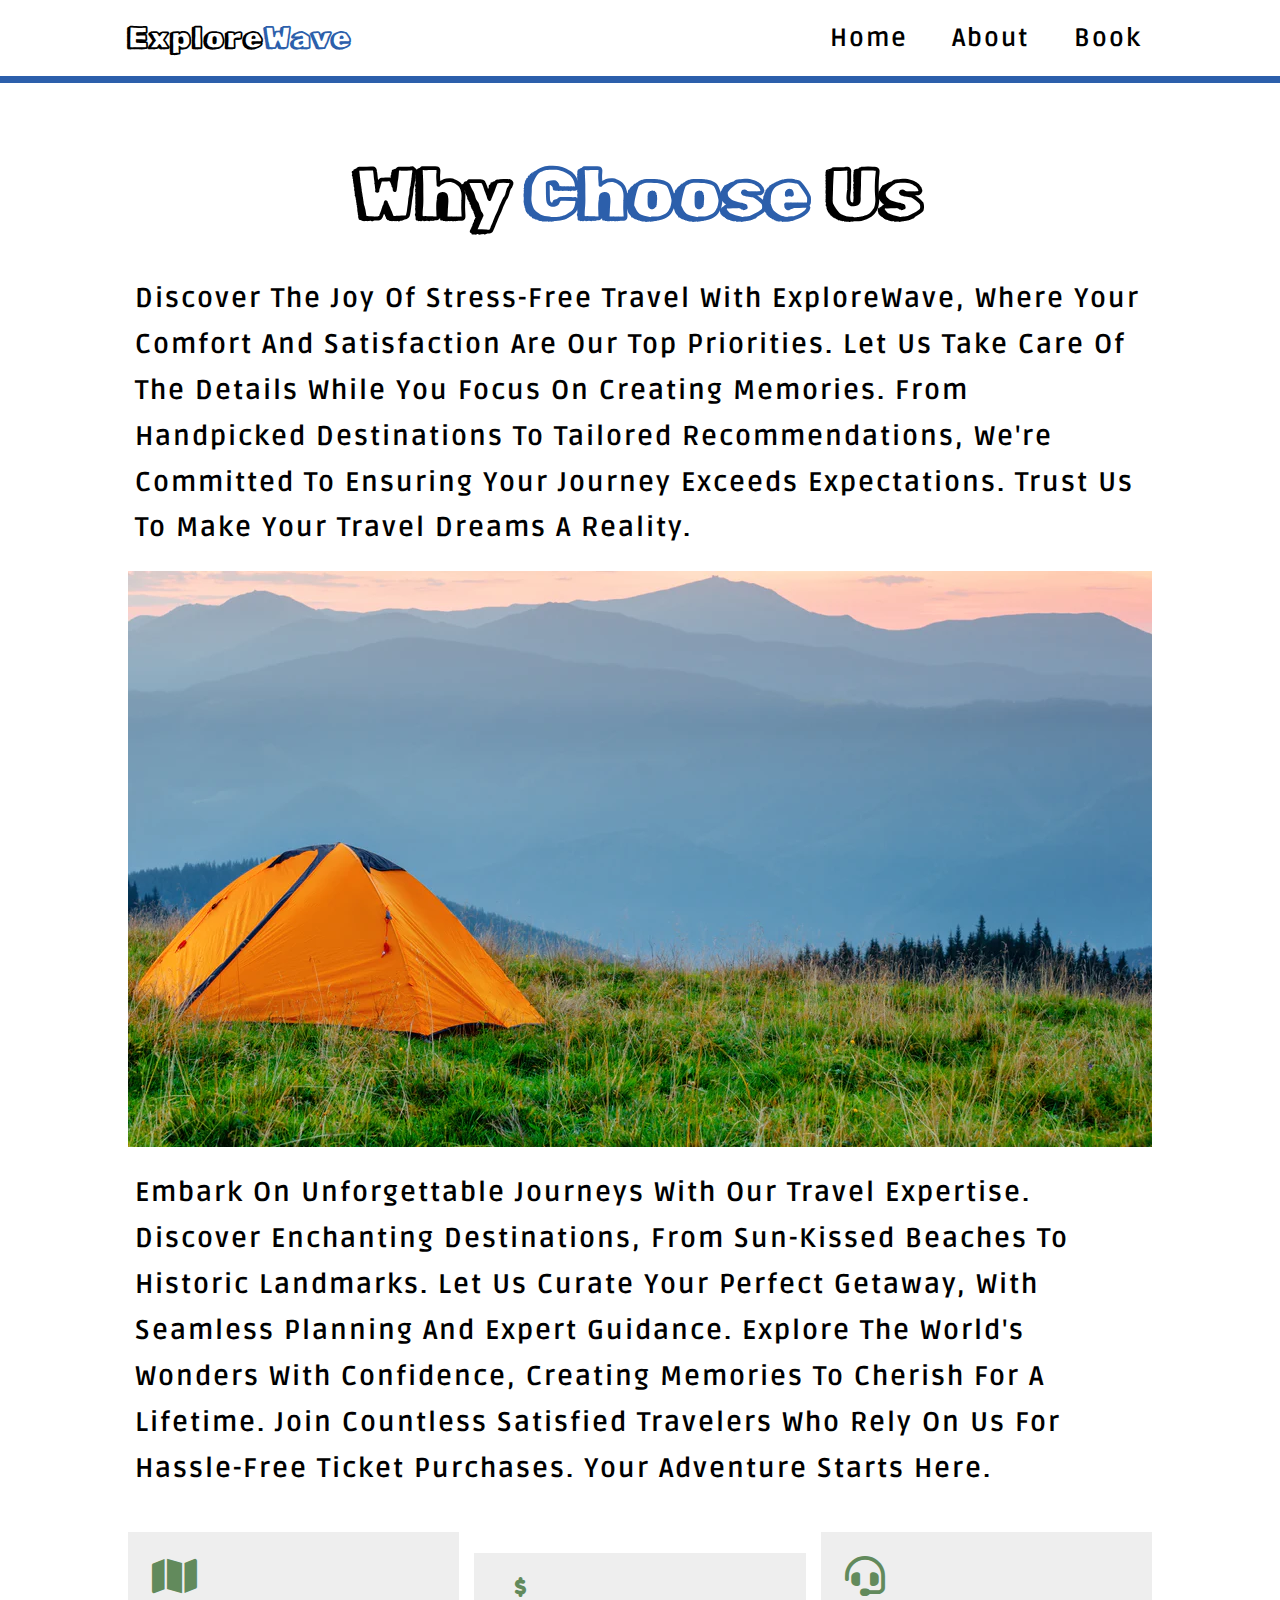
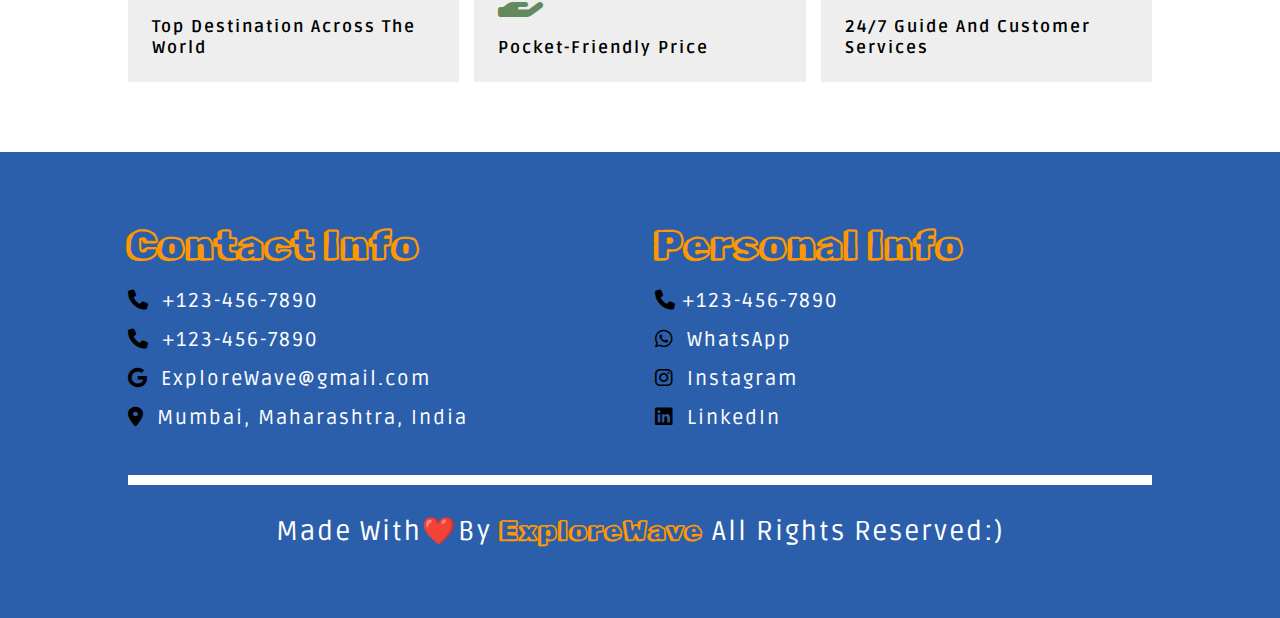
<file: about.html>
<!DOCTYPE html>
<html lang="en">

<head>

    <meta charset="UTF-8">
    <meta name="viewport" content="width=device-width, initial-scale=1.0">
    <title>ExploreWave</title>

    <!--FONT AWESOME LINK-->
    <link rel="stylesheet" href="https://cdnjs.cloudflare.com/ajax/libs/font-awesome/6.5.1/css/all.min.css">


    <!-- GOOGLE FONT LINK -->
    <link href='https://fonts.googleapis.com/css?family=Rubik Doodle Shadow' rel='stylesheet'>
    <link href='https://fonts.googleapis.com/css?family=Ruda' rel='stylesheet'>


    <!--MAIN CUSTOM CSS FILE LINK-->
    <link rel="stylesheet" href="style.css">


    <!-- FAVICON LINK -->
    <link rel="icon" href="images/Favicon.jpg">

</head>

<body>


    <!-- -------HEADER SECTION START------- -->

    <section class="header">

        <a href="index.html" class="logo">Explore<span>Wave</span></a>

        <nav class="navbar">
            <a href="index.html">Home</a>
            <a href="about.html">About</a>
            <!-- <a href="gems.html">Gems</a> -->
            <a href="book.html">Book</a>
        </nav>

        <div id="menu-btn" class="fas fa-bars"></div>
    </section>

    <!-- -------HEADER SECTION ENDS------- -->

<!-- <div class="heading" style="background: url(images/abouthead.png);">
    <h1>About Us</h1>
</div> -->


<!--About section start-->

<section class="about">



    <div class="content">
        <h3>Why <span>Choose</span> Us</h3>
        <p>
            Discover the joy of stress-free travel with ExploreWave, 
            where your comfort and satisfaction are our top priorities.
            Let us take care of the details while you focus on creating memories.
            From handpicked destinations to tailored recommendations,
            we're committed to ensuring your journey exceeds expectations.
            Trust us to make your travel dreams a reality.
        </p>
        <div class="image">
            <img src="images/MainAbout.webp">
        </div>
      
        <p>
            Embark on unforgettable journeys with our travel expertise. 
            Discover enchanting destinations, 
            from sun-kissed beaches to historic landmarks. 
            Let us curate your perfect getaway, 
            with seamless planning and expert guidance.
            Explore the world's wonders with confidence, 
            creating memories to cherish for a lifetime.
            Join countless satisfied travelers
            who rely on us for hassle-free ticket purchases.
            Your adventure starts here.
        </p>

        <div class="icon-container">
            <div class="icons">
                <i class="fas fa-map"></i>
                <span>Top Destination across the world</span>
            </div>

            <div class="icons">
                <i class="fas fa-hand-holding-usd"></i>
                <span> pocket-friendly price</span>
            </div>

            <div class="icons">
                <i class="fas fa-headset"></i>
                <span>24/7 Guide and Customer services</span>
            </div>
        </div>
    </div>
</section>


<!--About section ends-->



    <!-- -------FOOTER SECTION START------- -->

    <section class="footer">
        <div class="box-container">
            <div class="box">
                <h3>Contact Info</h3>
                <a href="#"><i class="fas fa-phone"></i> +123-456-7890</a>
                <a href="#"><i class="fas fa-phone"></i> +123-456-7890</a>
                <a href="#"><i class="fa-brands fa-google"></i> ExploreWave@gmail.com</a>
                <a href="#"><i class="fa-solid fa-location-dot"></i> Mumbai, Maharashtra, India</a>
            </div>

            <div class="box">
                <h3>Personal Info</h3>
                <a href="#"><i class="fas fa-phone"></i>+123-456-7890</a>
                <a href="#"><i class="fa-brands fa-whatsapp"></i> WhatsApp</a>
                <a href="#"><i class="fa-brands fa-instagram"></i> Instagram</a>
                <a href="#"><i class="fa-brands fa-linkedin"></i> LinkedIn</a>
            </div>
        </div>

        <div class="credit">Made With❤️by <span>ExploreWave</span> all rights reserved:) </div>
    </section>

    <!-- -------FOOTER SECTION END------- -->


    <!-- -------MAIN CUSTIM JS FILE LINK------- -->
    <script src="script.js"></script>

</body>

</html>
</file>
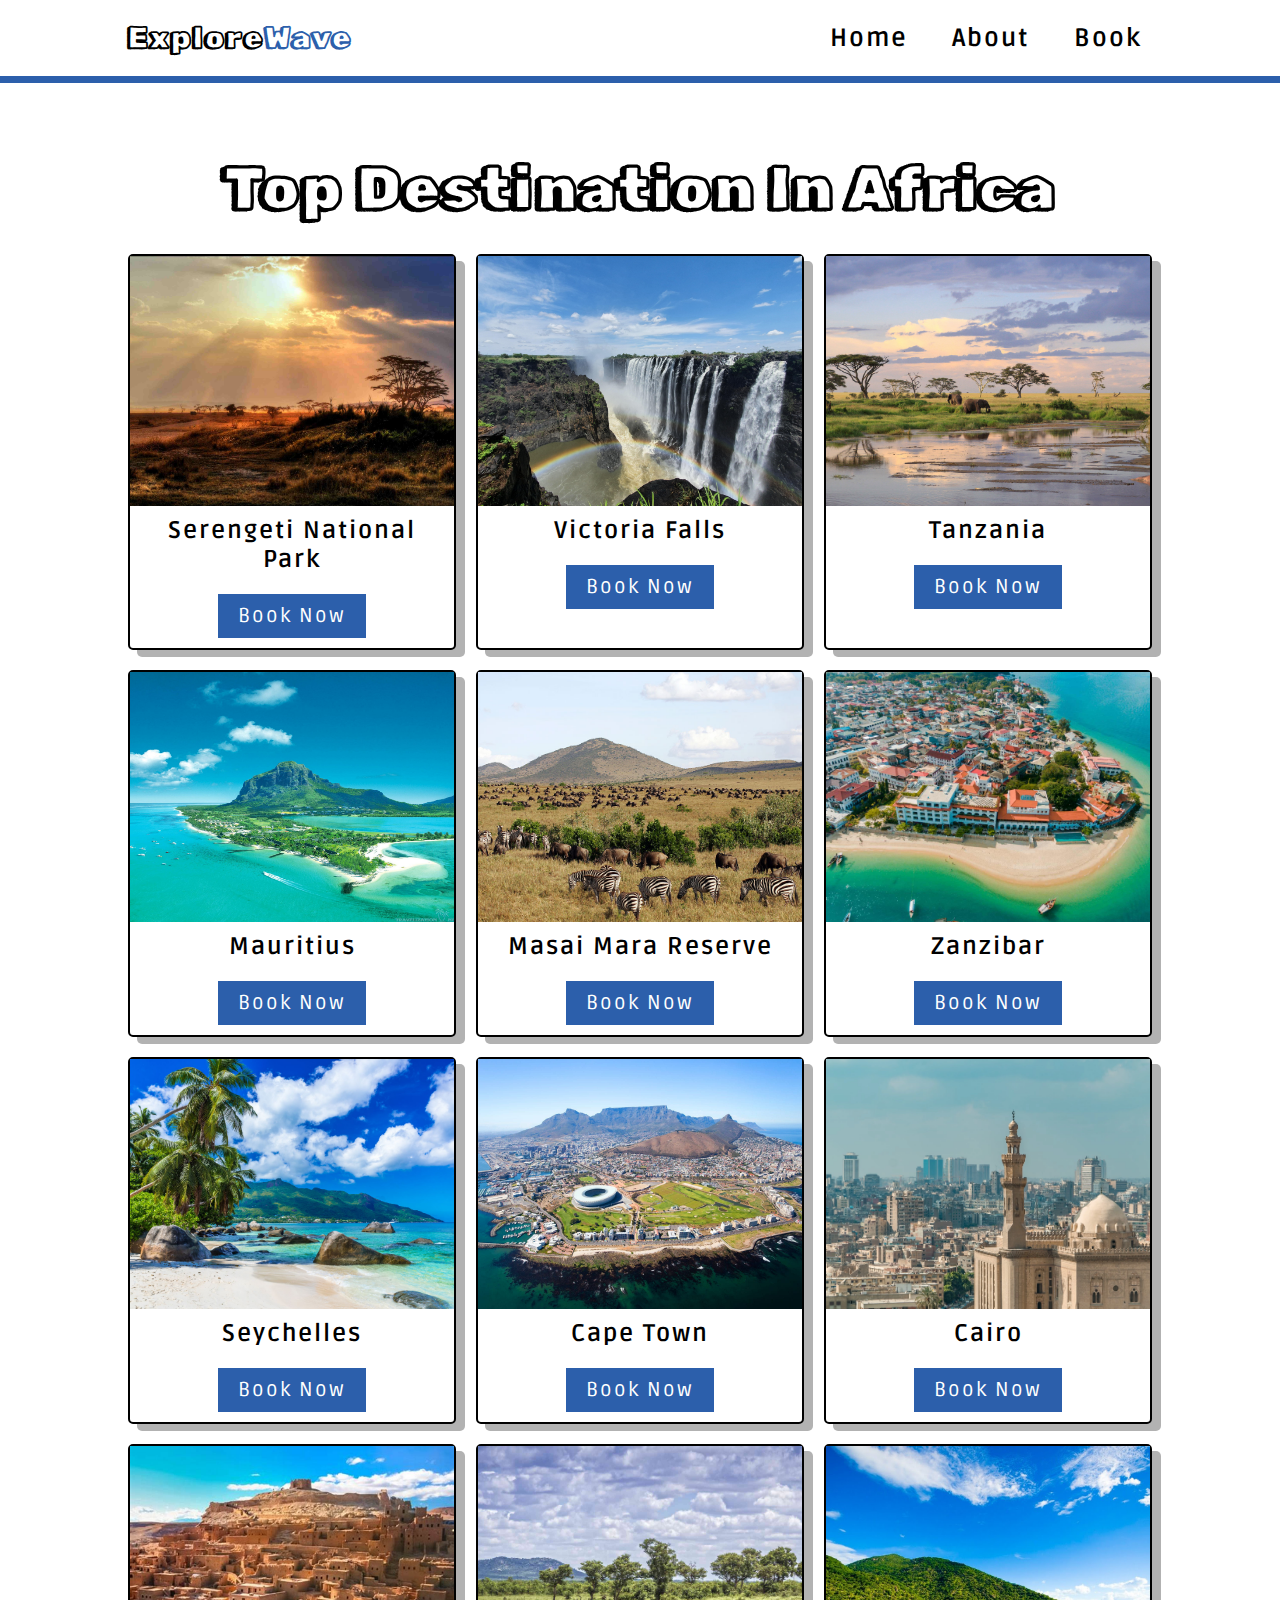
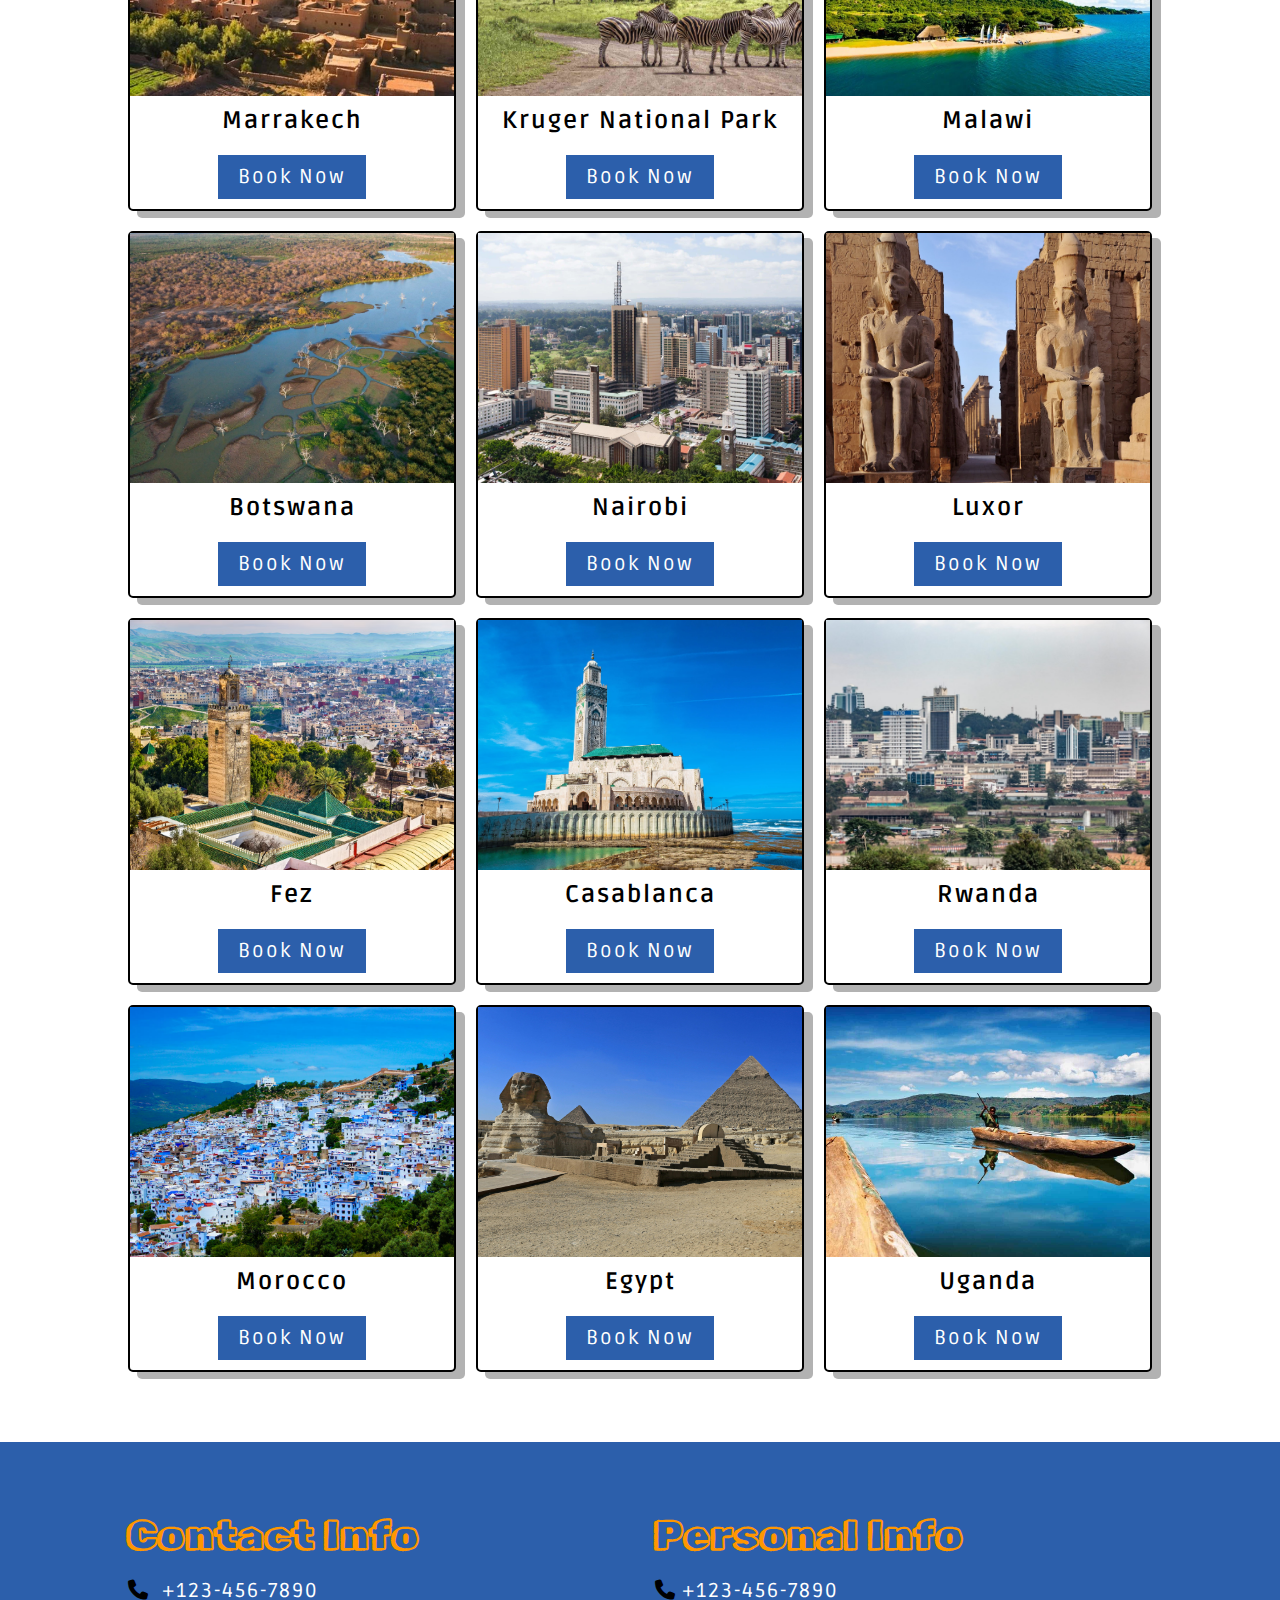
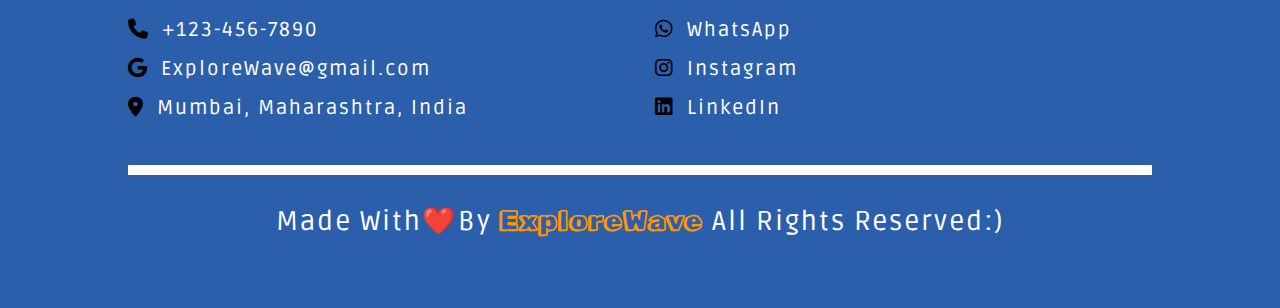
<file: africa.html>
<!DOCTYPE html>
<html lang="en">

<head>

    <meta charset="UTF-8">
    <meta name="viewport" content="width=device-width, initial-scale=1.0">
    <title>ExploreWave</title>

    <!--FONT AWESOME LINK-->
    <link rel="stylesheet" href="https://cdnjs.cloudflare.com/ajax/libs/font-awesome/6.5.1/css/all.min.css">


    <!-- GOOGLE FONT LINK -->
    <link href='https://fonts.googleapis.com/css?family=Rubik Doodle Shadow' rel='stylesheet'>
    <link href='https://fonts.googleapis.com/css?family=Ruda' rel='stylesheet'>


    <!--MAIN CUSTOM CSS FILE LINK-->
    <link rel="stylesheet" href="style.css">


    <!-- FAVICON LINK -->
    <link rel="icon" href="images/Favicon.jpg">

</head>

<body>


    <!-- -------HEADER SECTION START------- -->

    <section class="header">

        <a href="index.html" class="logo">Explore<span>Wave</span></a>

        <nav class="navbar">
            <a href="index.html">Home</a>
            <a href="about.html">About</a>
            <a href="book.html">Book</a>
        </nav>

        <div id="menu-btn" class="fas fa-bars"></div>
    </section>

    <!-- -------HEADER SECTION ENDS------- -->

    <!--Packages section start-->

    <section class="packages">

        <h1 class="heading-title">Top Destination In Africa</h1>

        <div class="box-container">

            <div class="box">
                <div class="image">
                    <img src="AfricaImages/africa1.jpg" alt="Serengeti National Park">
                </div>

                <div class="content">
                    <h3>Serengeti National Park</h3>
                    <a href="book.html" class="btn">Book Now</a>
                </div>
            </div>

            <div class="box">
                <div class="image">
                    <img src="AfricaImages/africa2.jpg" alt="Victoria Falls">
                </div>

                <div class="content">
                    <h3>Victoria Falls</h3>
                    <a href="book.html" class="btn">Book Now</a>
                </div>
            </div>

            <div class="box">
                <div class="image">
                    <img src="AfricaImages/africa3.jpg" alt="Tanzania">
                </div>

                <div class="content">
                    <h3>Tanzania</h3>
                    <a href="book.html" class="btn">Book Now</a>
                </div>
            </div>

            <div class="box">
                <div class="image">
                    <img src="AfricaImages/africa4.jpeg" alt="Mauritius">
                </div>

                <div class="content">
                    <h3>Mauritius</h3>
                    <a href="book.html" class="btn">Book Now</a>
                </div>
            </div>

            <div class="box">
                <div class="image">
                    <img src="AfricaImages/africa5.jpg" alt="Masai Mara National Reserve">
                </div>

                <div class="content">
                    <h3>Masai Mara Reserve</h3>
                    <a href="book.html" class="btn">Book Now</a>
                </div>
            </div>

            <div class="box">
                <div class="image">
                    <img src="AfricaImages/africa6.jpg" alt="Zanzibar">
                </div>

                <div class="content">
                    <h3>Zanzibar</h3>
                    <a href="book.html" class="btn">Book Now</a>
                </div>
            </div>

            <div class="box">
                <div class="image">
                    <img src="AfricaImages/africa7.jpg" alt="Seychelles">
                </div>

                <div class="content">
                    <h3>Seychelles</h3>
                    <a href="book.html" class="btn">Book Now</a>
                </div>
            </div>

            <div class="box">
                <div class="image">
                    <img src="AfricaImages/africa8.jpg" alt="Cape Town">
                </div>

                <div class="content">
                    <h3>Cape Town</h3>
                    <a href="book.html" class="btn">Book Now</a>
                </div>
            </div>

            <div class="box">
                <div class="image">
                    <img src="AfricaImages/africa9.webp" alt="Cairo">
                </div>

                <div class="content">
                    <h3>Cairo</h3>
                    <a href="book.html" class="btn">Book Now</a>
                </div>
            </div>

            <div class="box">
                <div class="image">
                    <img src="AfricaImages/africa10.jpeg" alt="Marrakech">
                </div>

                <div class="content">
                    <h3>Marrakech</h3>
                    <a href="book.html" class="btn">Book Now</a>
                </div>
            </div>

            <div class="box">
                <div class="image">
                    <img src="AfricaImages/africa11.jpg" alt="Kruger National Park">
                </div>

                <div class="content">
                    <h3>Kruger National Park</h3>
                    <a href="book.html" class="btn">Book Now</a>
                </div>
            </div>

            <div class="box">
                <div class="image">
                    <img src="AfricaImages/africa12.jpeg" alt="Malawi">
                </div>

                <div class="content">
                    <h3>Malawi</h3>
                    <a href="book.html" class="btn">Book Now</a>
                </div>
            </div>

            <div class="box">
                <div class="image">
                    <img src="AfricaImages/africa13.jpg" alt="Botswana">
                </div>

                <div class="content">
                    <h3>Botswana</h3>
                    <a href="book.html" class="btn">Book Now</a>
                </div>
            </div>

            <div class="box">
                <div class="image">
                    <img src="AfricaImages/africa14.jpeg" alt="Nairobi">
                </div>

                <div class="content">
                    <h3>Nairobi</h3>
                    <a href="book.html" class="btn">Book Now</a>
                </div>
            </div>

            <div class="box">
                <div class="image">
                    <img src="AfricaImages/africa15.jpg" alt="Luxor">
                </div>

                <div class="content">
                    <h3>Luxor</h3>
                    <a href="book.html" class="btn">Book Now</a>
                </div>
            </div>

            <div class="box">
                <div class="image">
                    <img src="AfricaImages/africa16.avif" alt="Fez">
                </div>

                <div class="content">
                    <h3>Fez</h3>
                    <a href="book.html" class="btn">Book Now</a>
                </div>
            </div>

            <div class="box">
                <div class="image">
                    <img src="AfricaImages/africa17.webp" alt="Casablanca">
                </div>

                <div class="content">
                    <h3>Casablanca</h3>
                    <a href="book.html" class="btn">Book Now</a>
                </div>
            </div>

            <div class="box">
                <div class="image">
                    <img src="AfricaImages/africa18.jpg" alt="Rwanda">
                </div>

                <div class="content">
                    <h3>Rwanda</h3>
                    <a href="book.html" class="btn">Book Now</a>
                </div>
            </div>

            <div class="box">
                <div class="image">
                    <img src="AfricaImages/africa19.avif" alt="Morocco">
                </div>

                <div class="content">
                    <h3>Morocco</h3>
                    <a href="book.html" class="btn">Book Now</a>
                </div>
            </div>

            <div class="box">
                <div class="image">
                    <img src="AfricaImages/africa20.jpg" alt="Egypt">
                </div>

                <div class="content">
                    <h3>Egypt</h3>
                    <a href="book.html" class="btn">Book Now</a>
                </div>
            </div>

            <div class="box">
                <div class="image">
                    <img src="AfricaImages/africa21.jpg" alt="Uganda">
                </div>

                <div class="content">
                    <h3>Uganda</h3>
                    <a href="book.html" class="btn">Book Now</a>
                </div>
            </div>

        </div>

    </section>

    <!--Packages section end-->



    <!-- -------FOOTER SECTION START------- -->

    <section class="footer">
        <div class="box-container">
            <div class="box">
                <h3>Contact Info</h3>
                <a href="#"><i class="fas fa-phone"></i> +123-456-7890</a>
                <a href="#"><i class="fas fa-phone"></i> +123-456-7890</a>
                <a href="#"><i class="fa-brands fa-google"></i> ExploreWave@gmail.com</a>
                <a href="#"><i class="fa-solid fa-location-dot"></i> Mumbai, Maharashtra, India</a>
            </div>

            <div class="box">
                <h3>Personal Info</h3>
                <a href="#"><i class="fas fa-phone"></i>+123-456-7890</a>
                <a href="#"><i class="fa-brands fa-whatsapp"></i> WhatsApp</a>
                <a href="#"><i class="fa-brands fa-instagram"></i> Instagram</a>
                <a href="#"><i class="fa-brands fa-linkedin"></i> LinkedIn</a>
            </div>
        </div>

        <div class="credit">Made With❤️by <span>ExploreWave</span> all rights reserved:) </div>
    </section>

    <!-- -------FOOTER SECTION END------- -->


    <!-- -------MAIN CUSTIM JS FILE LINK------- -->
    <script src="script.js"></script>

</body>

</html>
</file>
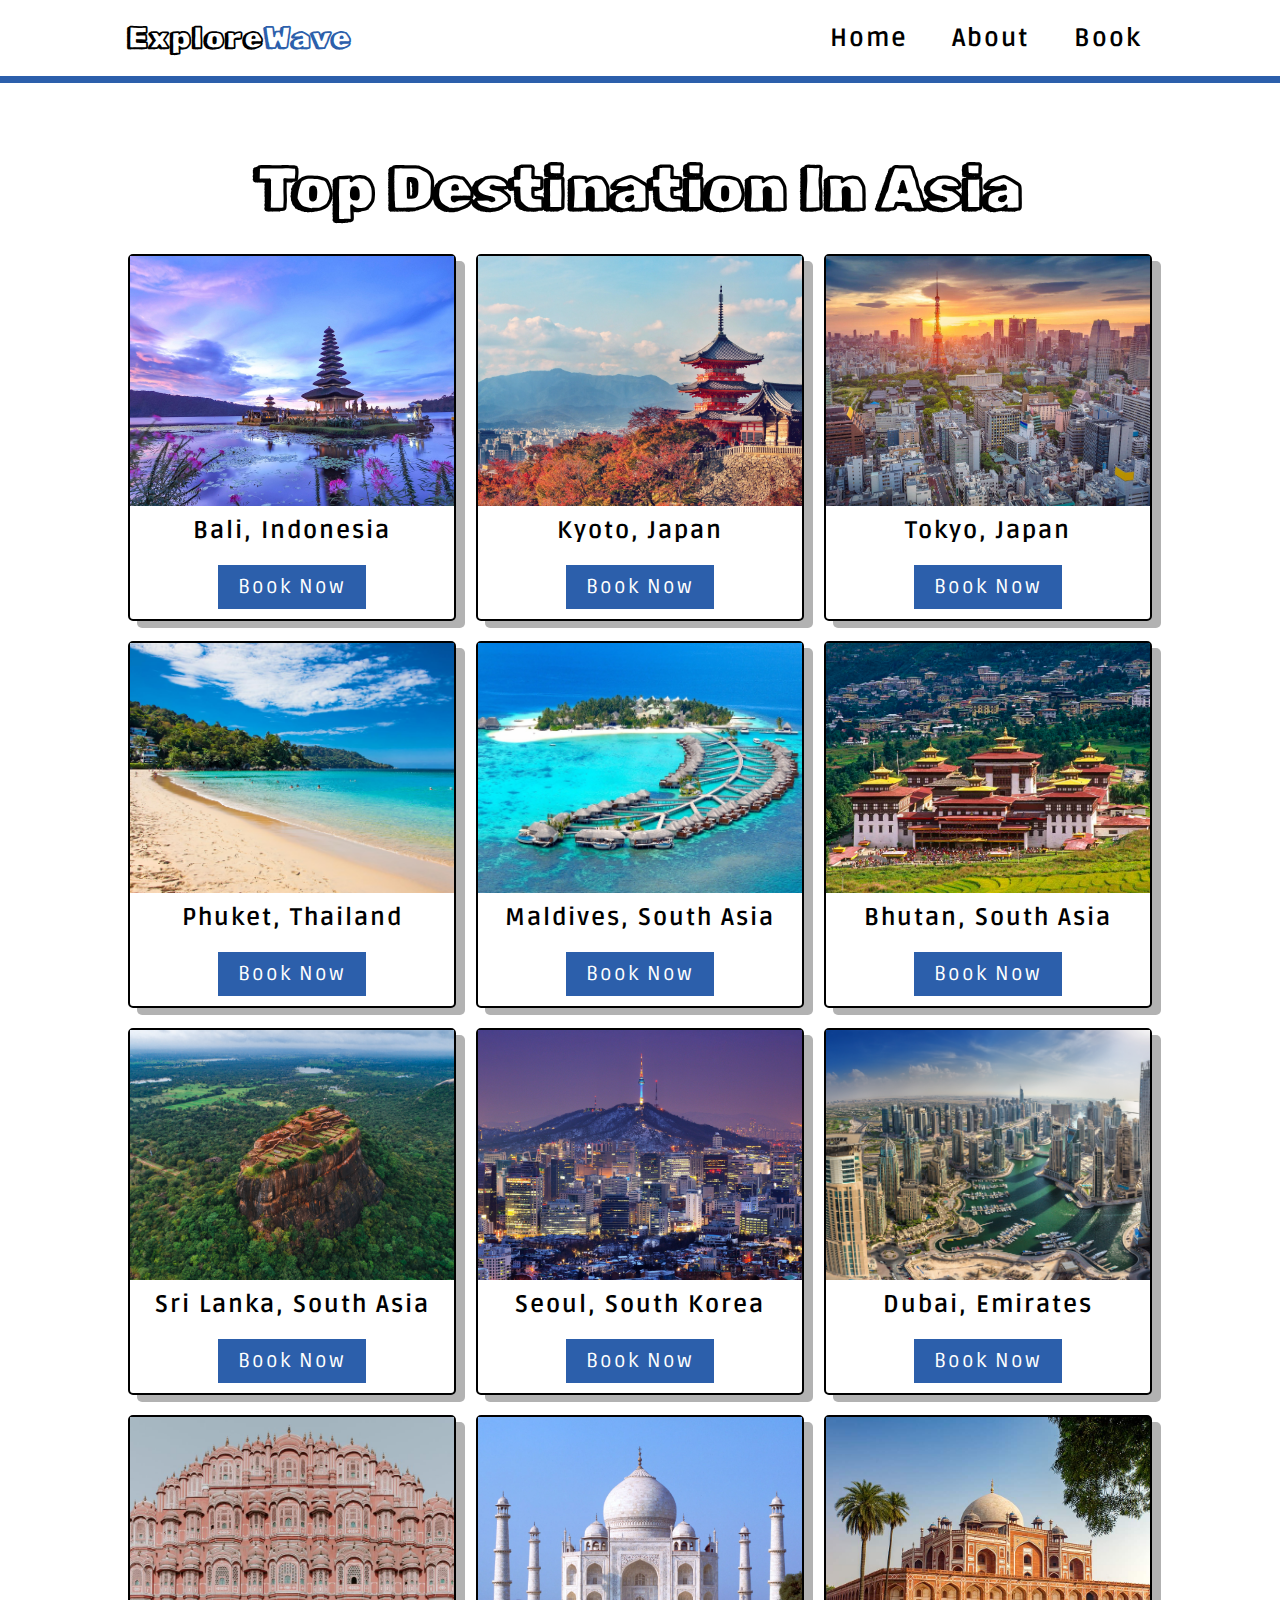
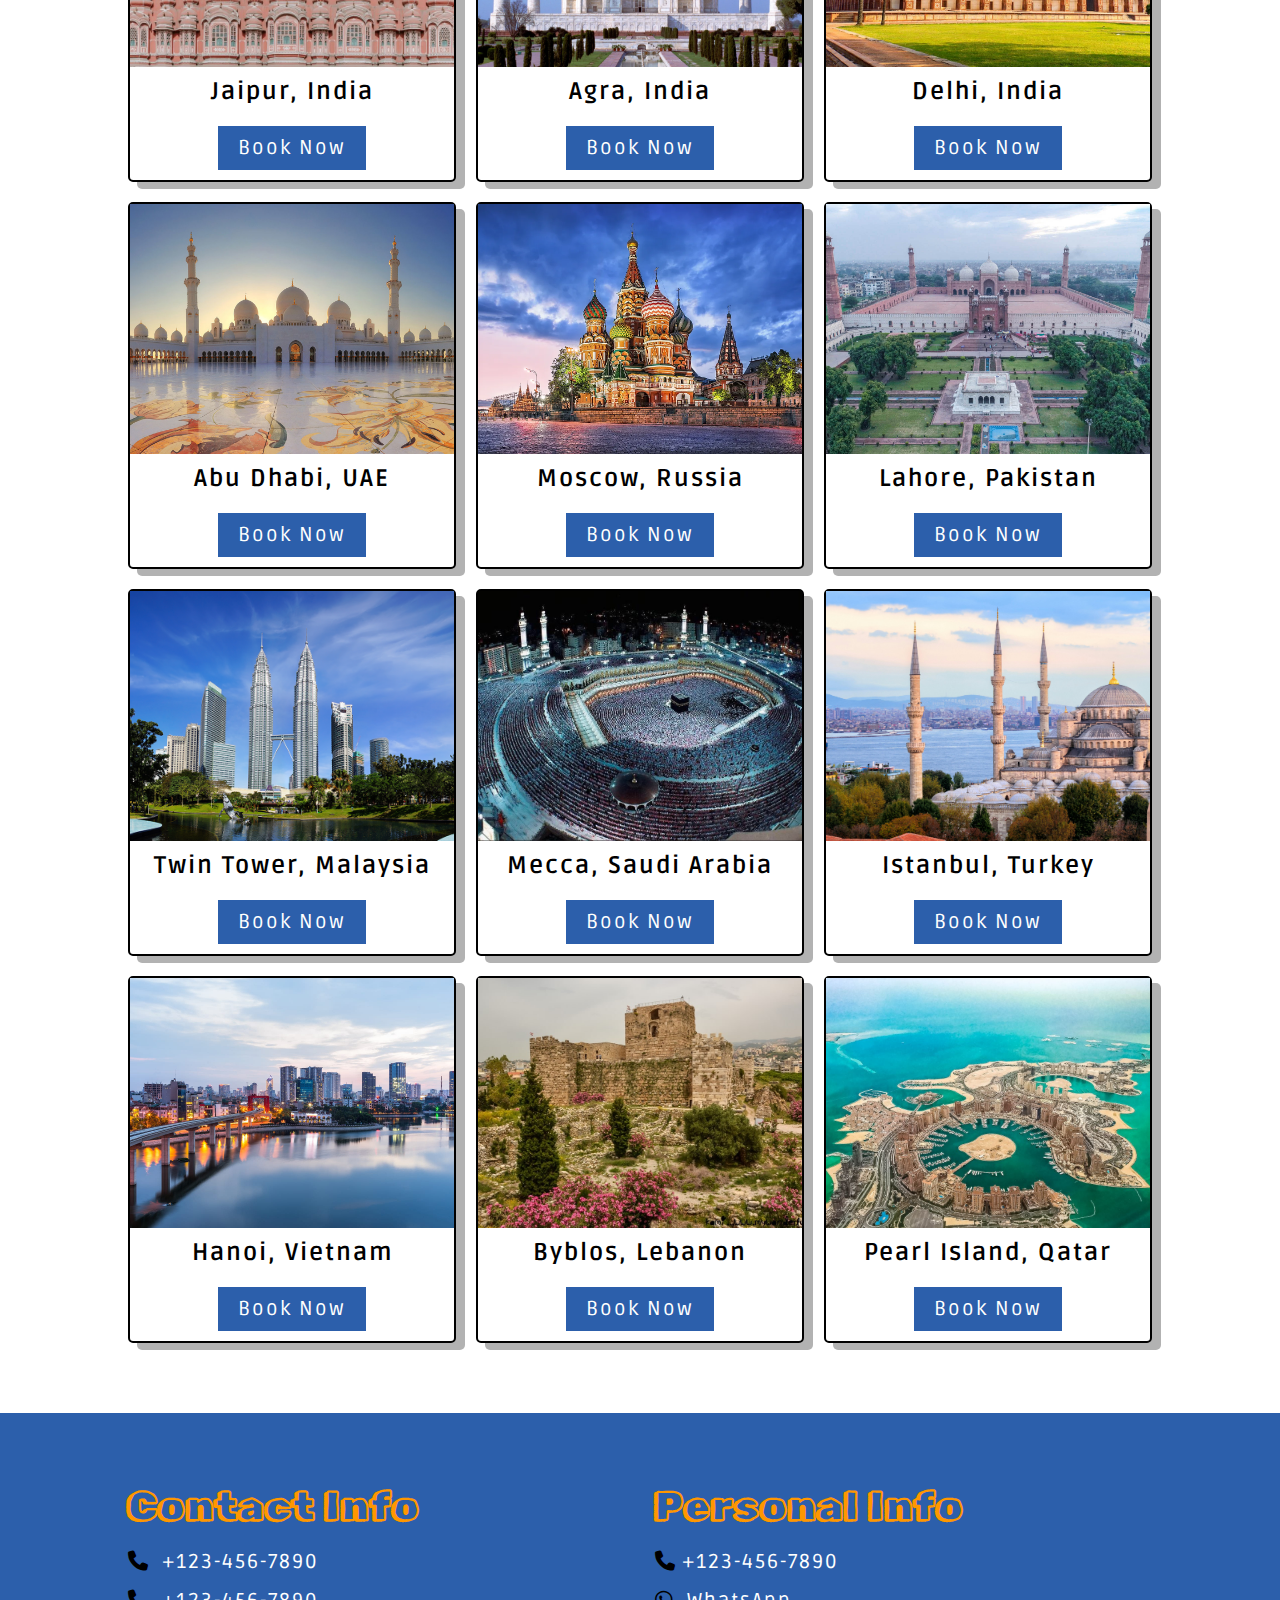
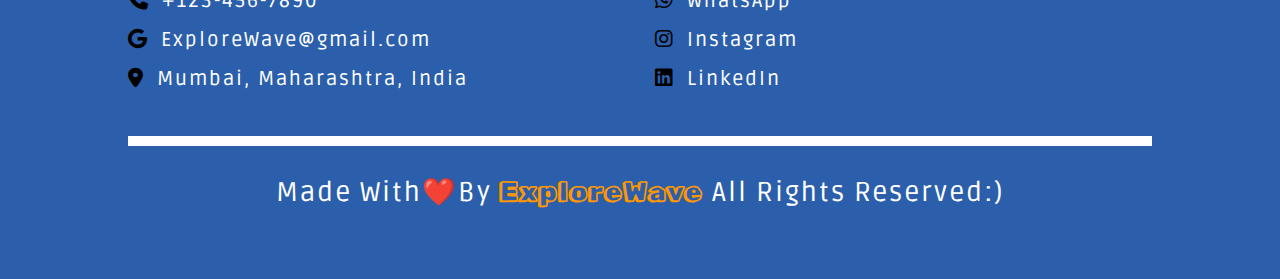
<file: asia.html>
<!DOCTYPE html>
<html lang="en">

<head>

    <meta charset="UTF-8">
    <meta name="viewport" content="width=device-width, initial-scale=1.0">
    <title>ExploreWave</title>

    <!--FONT AWESOME LINK-->
    <link rel="stylesheet" href="https://cdnjs.cloudflare.com/ajax/libs/font-awesome/6.5.1/css/all.min.css">


    <!-- GOOGLE FONT LINK -->
    <link href='https://fonts.googleapis.com/css?family=Rubik Doodle Shadow' rel='stylesheet'>
    <link href='https://fonts.googleapis.com/css?family=Ruda' rel='stylesheet'>


    <!--MAIN CUSTOM CSS FILE LINK-->
    <link rel="stylesheet" href="style.css">


    <!-- FAVICON LINK -->
    <link rel="icon" href="AsiaImages/Favicon.jpg">

</head>

<body>


    <!-- -------HEADER SECTION START------- -->

    <section class="header">

        <a href="index.html" class="logo">Explore<span>Wave</span></a>

        <nav class="navbar">
            <a href="index.html">Home</a>
            <a href="about.html">About</a>
            <a href="book.html">Book</a>
        </nav>

        <div id="menu-btn" class="fas fa-bars"></div>
    </section>

    <!-- -------HEADER SECTION ENDS------- -->


    <!--Packages section start-->

    <section class="packages">

        <h1 class="heading-title">Top Destination In Asia</h1>

        <div class="box-container">

            <div class="box">
                <div class="image">
                    <img src="AsiaImages/Asia1.jpg" alt="Bali, Indonesia">
                </div>

                <div class="content">
                    <h3>Bali, Indonesia</h3>
                    <a href="book.html" class="btn">Book Now</a>
                </div>
            </div>

            <div class="box">
                <div class="image">
                    <img src="AsiaImages/Asia2.webp" alt="Kyoto, Japan">
                </div>

                <div class="content">
                    <h3>Kyoto, Japan</h3>
                    <a href="book.html" class="btn">Book Now</a>
                </div>
            </div>

            <div class="box">
                <div class="image">
                    <img src="AsiaImages/Asia3.jpg" alt="Tokyo, Japan">
                </div>

                <div class="content">
                    <h3>Tokyo, Japan</h3>
                    <a href="book.html" class="btn">Book Now</a>
                </div>
            </div>

            <div class="box">
                <div class="image">
                    <img src="AsiaImages/Asia4.jpg" alt="Phuket, Thailand">
                </div>

                <div class="content">
                    <h3>Phuket, Thailand</h3>
                    <a href="book.html" class="btn">Book Now</a>
                </div>
            </div>

            <div class="box">
                <div class="image">
                    <img src="AsiaImages/Asia5.jpg" alt="Maldives, South Asia">
                </div>

                <div class="content">
                    <h3>Maldives, South Asia</h3>
                    <a href="book.html" class="btn">Book Now</a>
                </div>
            </div>

            <div class="box">
                <div class="image">
                    <img src="AsiaImages/Asia6.jpg" alt="Bhutan, South Asia">
                </div>

                <div class="content">
                    <h3>Bhutan, South Asia</h3>
                    <a href="book.html" class="btn">Book Now</a>
                </div>
            </div>

            <div class="box">
                <div class="image">
                    <img src="AsiaImages/Asia7.jpg" alt="Sri Lanka, South Asia">
                </div>

                <div class="content">
                    <h3>Sri Lanka, South Asia</h3>
                    <a href="book.html" class="btn">Book Now</a>
                </div>
            </div>

            <div class="box">
                <div class="image">
                    <img src="AsiaImages/Asia8.jpg" alt="Seoul, South Korea">
                </div>

                <div class="content">
                    <h3>Seoul, South Korea</h3>
                    <a href="book.html" class="btn">Book Now</a>
                </div>
            </div>

            <div class="box">
                <div class="image">
                    <img src="AsiaImages/Asia9.jpeg" alt="Dubai">
                </div>

                <div class="content">
                    <h3>Dubai, Emirates</h3>
                    <a href="book.html" class="btn">Book Now</a>
                </div>
            </div>

            <div class="box">
                <div class="image">
                    <img src="AsiaImages/Asia10.jpg" alt="Jaipur, India">
                </div>

                <div class="content">
                    <h3>Jaipur, India</h3>
                    <a href="book.html" class="btn">Book Now</a>
                </div>
            </div>

            <div class="box">
                <div class="image">
                    <img src="AsiaImages/Asia11.jpg" alt="Agra, India">
                </div>

                <div class="content">
                    <h3>Agra, India</h3>
                    <a href="book.html" class="btn">Book Now</a>
                </div>
            </div>

            <div class="box">
                <div class="image">
                    <img src="AsiaImages/Asia12.jpg" alt="Delhi, India">
                </div>

                <div class="content">
                    <h3>Delhi, India</h3>
                    <a href="book.html" class="btn">Book Now</a>
                </div>
            </div>

            <div class="box">
                <div class="image">
                    <img src="AsiaImages/Asia13.jpg" alt="Abu Dhabi, UAE">
                </div>

                <div class="content">
                    <h3>Abu Dhabi, UAE</h3>
                    <a href="book.html" class="btn">Book Now</a>
                </div>
            </div>

            <div class="box">
                <div class="image">
                    <img src="AsiaImages/Asia14.webp" alt="Moscow, Russia">
                </div>

                <div class="content">
                    <h3>Moscow, Russia</h3>
                    <a href="book.html" class="btn">Book Now</a>
                </div>
            </div>

            <div class="box">
                <div class="image">
                    <img src="AsiaImages/Asia15.jpg" alt="Lahore, Pakistan">
                </div>

                <div class="content">
                    <h3>Lahore, Pakistan</h3>
                    <a href="book.html" class="btn">Book Now</a>
                </div>
            </div>

            <div class="box">
                <div class="image">
                    <img src="AsiaImages/Asia16.png" alt="Petronas Twin Tower, Malaysia">
                </div>

                <div class="content">
                    <h3> Twin Tower, Malaysia</h3>
                    <a href="book.html" class="btn">Book Now</a>
                </div>
            </div>

            <div class="box">
                <div class="image">
                    <img src="AsiaImages/Asia17.jpg" alt="Mecca, Saudi arabia">
                </div>

                <div class="content">
                    <h3>Mecca, Saudi Arabia</h3>
                    <a href="book.html" class="btn">Book Now</a>
                </div>
            </div>

            <div class="box">
                <div class="image">
                    <img src="AsiaImages/Asia18.jpeg" alt="Istanbul, Turkey">
                </div>

                <div class="content">
                    <h3>Istanbul, Turkey</h3>
                    <a href="book.html" class="btn">Book Now</a>
                </div>
            </div>

            <div class="box">
                <div class="image">
                    <img src="AsiaImages/Asia19.jpg" alt="Hanoi, Vietnam">
                </div>

                <div class="content">
                    <h3>Hanoi, Vietnam</h3>
                    <a href="book.html" class="btn">Book Now</a>
                </div>
            </div>

            <div class="box">
                <div class="image">
                    <img src="AsiaImages/Asia20.jpg" alt="Byblos, Lebanon">
                </div>

                <div class="content">
                    <h3>Byblos, Lebanon</h3>
                    <a href="book.html" class="btn">Book Now</a>
                </div>
            </div>

            <div class="box">
                <div class="image">
                    <img src="AsiaImages/Asia21.jpg" alt="Pearl Island, Qatar">
                </div>

                <div class="content">
                    <h3>Pearl Island, Qatar</h3>
                    <a href="book.html" class="btn">Book Now</a>
                </div>
            </div>

        </div>

    </section>

    <!--Packages section end-->



    <!-- -------FOOTER SECTION START------- -->

    <section class="footer">
        <div class="box-container">
            <div class="box">
                <h3>Contact Info</h3>
                <a href="#"><i class="fas fa-phone"></i> +123-456-7890</a>
                <a href="#"><i class="fas fa-phone"></i> +123-456-7890</a>
                <a href="#"><i class="fa-brands fa-google"></i> ExploreWave@gmail.com</a>
                <a href="#"><i class="fa-solid fa-location-dot"></i> Mumbai, Maharashtra, India</a>
            </div>

            <div class="box">
                <h3>Personal Info</h3>
                <a href="#"><i class="fas fa-phone"></i>+123-456-7890</a>
                <a href="#"><i class="fa-brands fa-whatsapp"></i> WhatsApp</a>
                <a href="#"><i class="fa-brands fa-instagram"></i> Instagram</a>
                <a href="#"><i class="fa-brands fa-linkedin"></i> LinkedIn</a>
            </div>
        </div>

        <div class="credit">Made With❤️by <span>ExploreWave</span> all rights reserved:) </div>
    </section>

    <!-- -------FOOTER SECTION END------- -->


    <!-- -------MAIN CUSTIM JS FILE LINK------- -->
    <script src="script.js"></script>

</body>

</html>
</file>
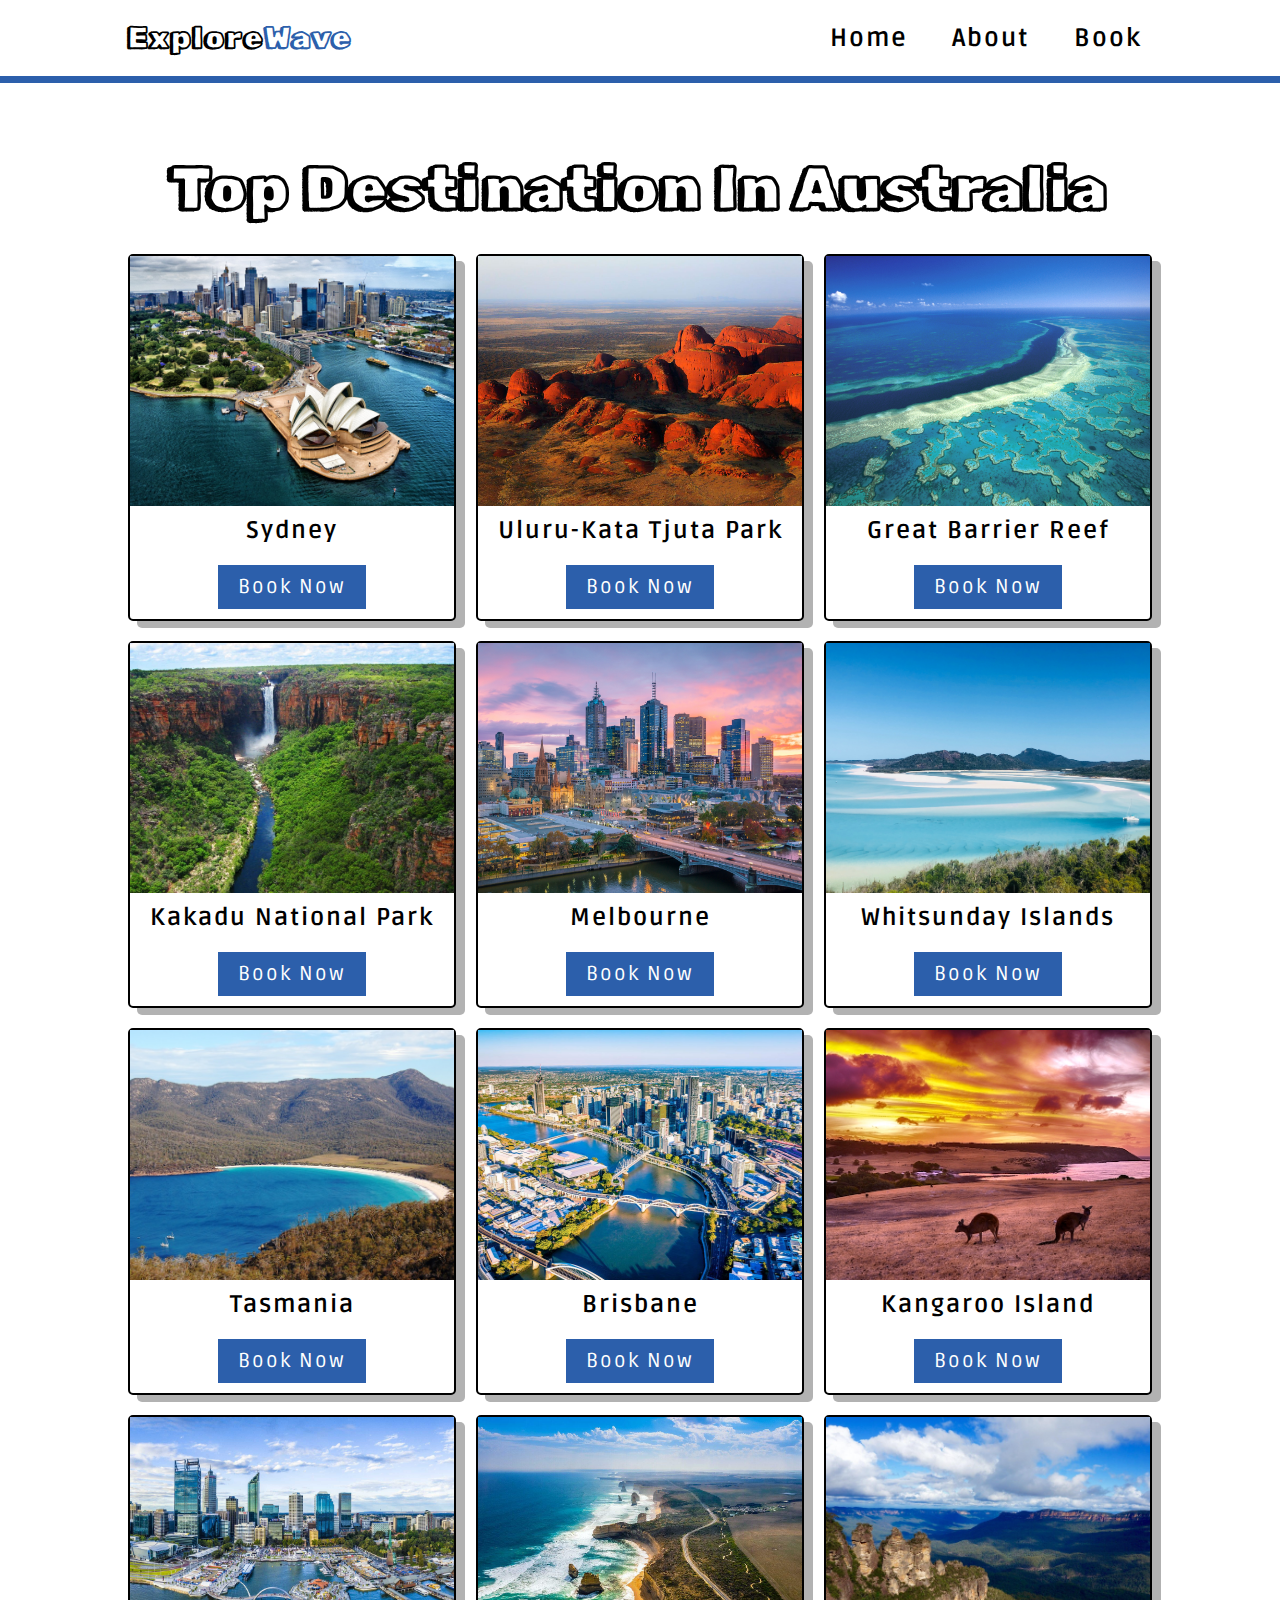
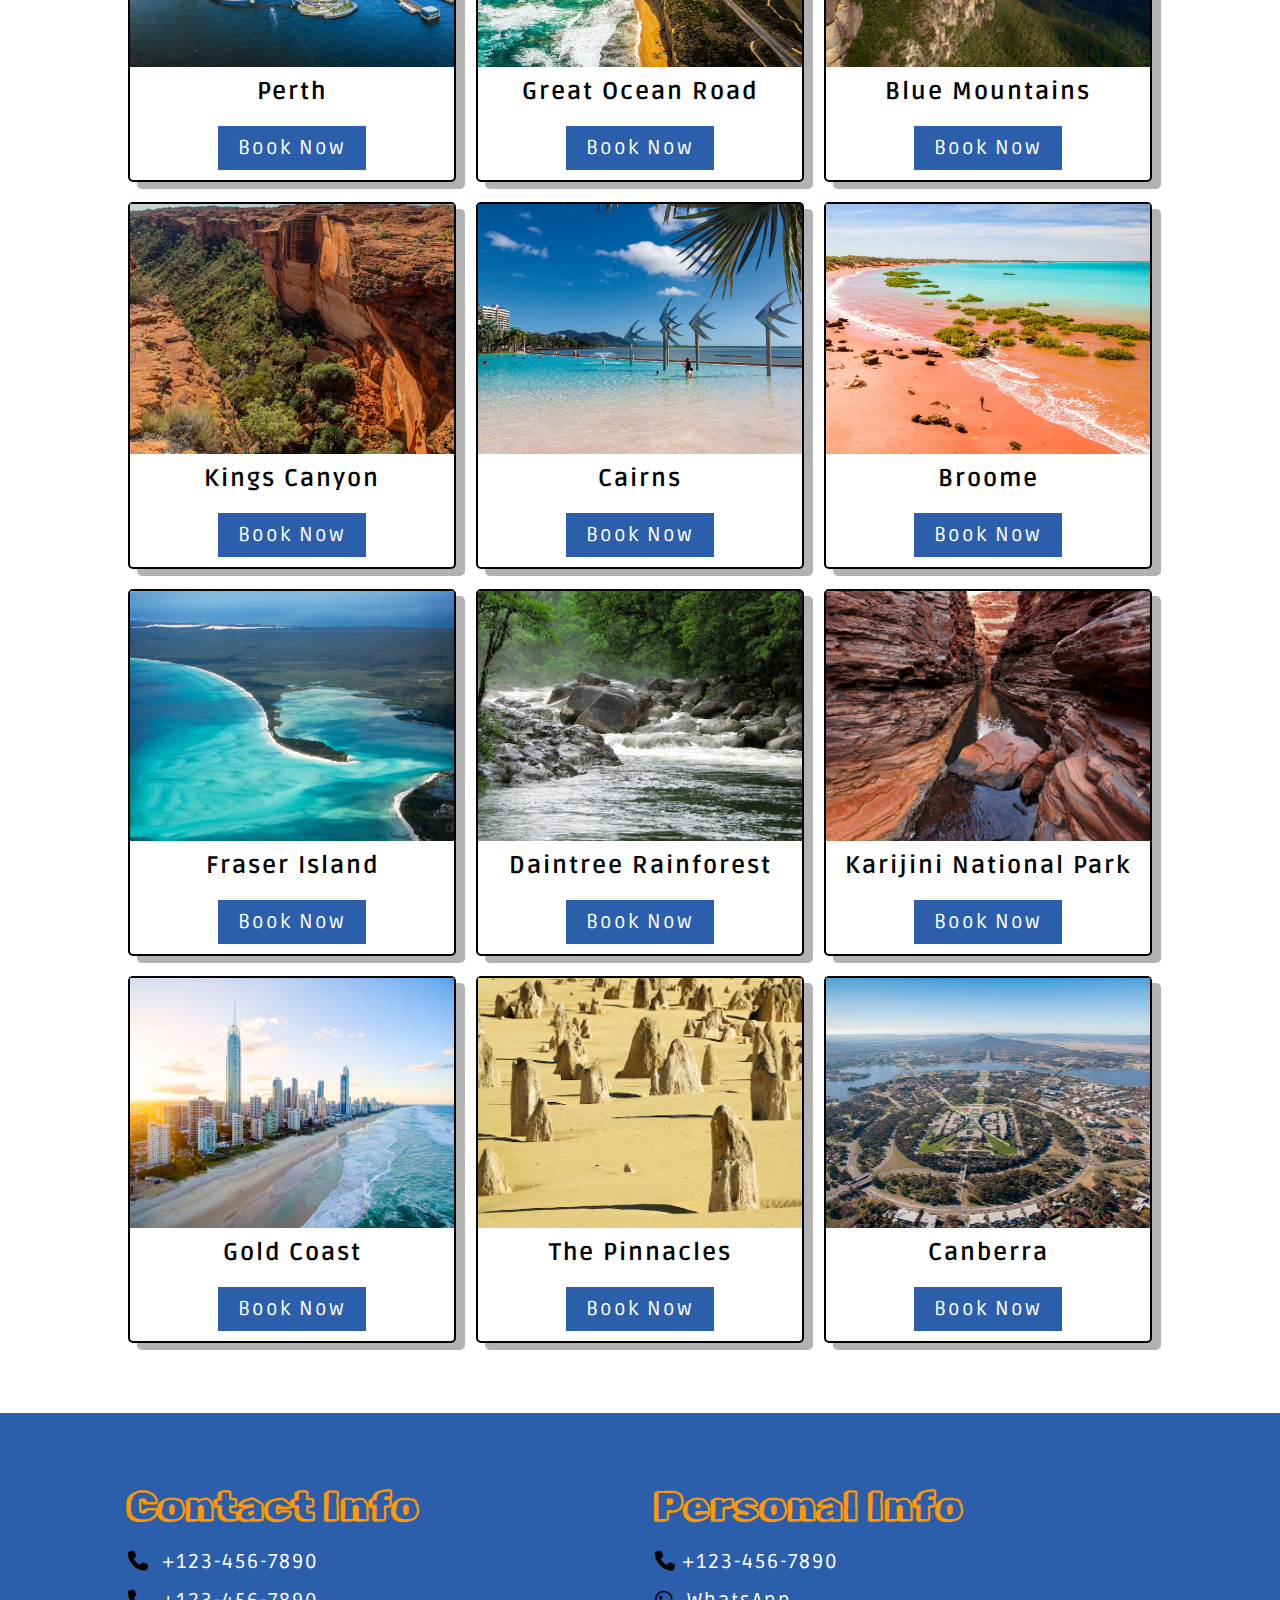
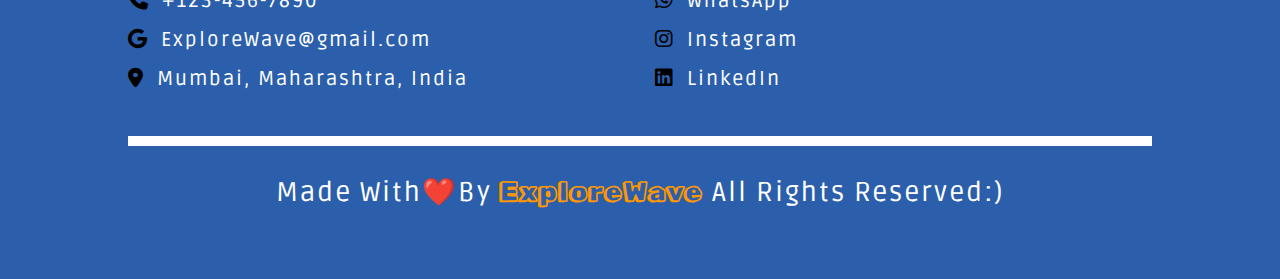
<file: australia.html>
<!DOCTYPE html>
<html lang="en">

<head>

    <meta charset="UTF-8">
    <meta name="viewport" content="width=device-width, initial-scale=1.0">
    <title>ExploreWave</title>

    <!--FONT AWESOME LINK-->
    <link rel="stylesheet" href="https://cdnjs.cloudflare.com/ajax/libs/font-awesome/6.5.1/css/all.min.css">


    <!-- GOOGLE FONT LINK -->
    <link href='https://fonts.googleapis.com/css?family=Rubik Doodle Shadow' rel='stylesheet'>
    <link href='https://fonts.googleapis.com/css?family=Ruda' rel='stylesheet'>


    <!--MAIN CUSTOM CSS FILE LINK-->
    <link rel="stylesheet" href="style.css">


    <!-- FAVICON LINK -->
    <link rel="icon" href="images/Favicon.jpg">

</head>

<body>


    <!-- -------HEADER SECTION START------- -->

    <section class="header">

        <a href="index.html" class="logo">Explore<span>Wave</span></a>

        <nav class="navbar">
            <a href="index.html">Home</a>
            <a href="about.html">About</a>
            <a href="book.html">Book</a>
        </nav>

        <div id="menu-btn" class="fas fa-bars"></div>
    </section>

    <!-- -------HEADER SECTION ENDS------- -->


    <!--Packages section start-->

    <section class="packages">

        <h1 class="heading-title">Top Destination In Australia</h1>

        <div class="box-container">

            <div class="box">
                <div class="image">
                    <img src="AustraliaImages/Australia1.jpg" alt="Sydney">
                </div>

                <div class="content">
                    <h3>Sydney</h3>
                    <a href="book.html" class="btn">Book Now</a>
                </div>
            </div>

            <div class="box">
                <div class="image">
                    <img src="AustraliaImages/Australia2.jpg" alt="Uluru-Kata Tjuta National Park">
                </div>

                <div class="content">
                    <h3>Uluru-Kata Tjuta Park</h3>
                    <a href="book.html" class="btn">Book Now</a>
                </div>
            </div>

            <div class="box">
                <div class="image">
                    <img src="AustraliaImages/Australia3.jpeg" alt="Great Barrier Reef">
                </div>

                <div class="content">
                    <h3>Great Barrier Reef</h3>
                    <a href="book.html" class="btn">Book Now</a>
                </div>
            </div>

            <div class="box">
                <div class="image">
                    <img src="AustraliaImages/Australia4.jpg" alt=" Kakadu National Park">
                </div>

                <div class="content">
                    <h3> Kakadu National Park</h3>
                    <a href="book.html" class="btn">Book Now</a>
                </div>
            </div>

            <div class="box">
                <div class="image">
                    <img src="AustraliaImages/Australia5.jpg" alt=" Melbourne">
                </div>

                <div class="content">
                    <h3> Melbourne</h3>
                    <a href="book.html" class="btn">Book Now</a>
                </div>
            </div>

            <div class="box">
                <div class="image">
                    <img src="AustraliaImages/Australia6.jpeg" alt=" Whitsunday Islands">
                </div>

                <div class="content">
                    <h3> Whitsunday Islands</h3>
                    <a href="book.html" class="btn">Book Now</a>
                </div>
            </div>

            <div class="box">
                <div class="image">
                    <img src="AustraliaImages/Australia7.jpg" alt="Tasmania">
                </div>

                <div class="content">
                    <h3>Tasmania</h3>
                    <a href="book.html" class="btn">Book Now</a>
                </div>
            </div>

            <div class="box">
                <div class="image">
                    <img src="AustraliaImages/Australia8.jpg" alt="Brisbane">
                </div>

                <div class="content">
                    <h3>Brisbane</h3>
                    <a href="book.html" class="btn">Book Now</a>
                </div>
            </div>

            <div class="box">
                <div class="image">
                    <img src="AustraliaImages/Australia9.jpg" alt="Kangaroo Island">
                </div>

                <div class="content">
                    <h3>Kangaroo Island</h3>
                    <a href="book.html" class="btn">Book Now</a>
                </div>
            </div>

            <div class="box">
                <div class="image">
                    <img src="AustraliaImages/Australia10.jpg" alt="Perth">
                </div>

                <div class="content">
                    <h3>Perth</h3>
                    <a href="book.html" class="btn">Book Now</a>
                </div>
            </div>

            <div class="box">
                <div class="image">
                    <img src="AustraliaImages/Australia11.jpg" alt=" Great Ocean Road">
                </div>

                <div class="content">
                    <h3> Great Ocean Road</h3>
                    <a href="book.html" class="btn">Book Now</a>
                </div>
            </div>

            <div class="box">
                <div class="image">
                    <img src="AustraliaImages/Australia12.jpg" alt="Blue Mountains">
                </div>

                <div class="content">
                    <h3>Blue Mountains</h3>
                    <a href="book.html" class="btn">Book Now</a>
                </div>
            </div>

            <div class="box">
                <div class="image">
                    <img src="AustraliaImages/Australia13.jpg" alt="Kings Canyon">
                </div>

                <div class="content">
                    <h3>Kings Canyon</h3>
                    <a href="book.html" class="btn">Book Now</a>
                </div>
            </div>

            <div class="box">
                <div class="image">
                    <img src="AustraliaImages/Australia14.webp" alt="Cairns">
                </div>

                <div class="content">
                    <h3>Cairns</h3>
                    <a href="book.html" class="btn">Book Now</a>
                </div>
            </div>

            <div class="box">
                <div class="image">
                    <img src="AustraliaImages/Australia15.webp" alt="Broome">
                </div>

                <div class="content">
                    <h3>Broome</h3>
                    <a href="book.html" class="btn">Book Now</a>
                </div>
            </div>

            <div class="box">
                <div class="image">
                    <img src="AustraliaImages/Australia16.jpg" alt="Fraser Island">
                </div>

                <div class="content">
                    <h3>Fraser Island</h3>
                    <a href="book.html" class="btn">Book Now</a>
                </div>
            </div>

            <div class="box">
                <div class="image">
                    <img src="AustraliaImages/Australia17.jpg" alt="Daintree Rainforest">
                </div>

                <div class="content">
                    <h3>Daintree Rainforest</h3>
                    <a href="book.html" class="btn">Book Now</a>
                </div>
            </div>

            <div class="box">
                <div class="image">
                    <img src="AustraliaImages/Australia18.jpg" alt="Karijini National Park">
                </div>

                <div class="content">
                    <h3>Karijini National Park</h3>
                    <a href="book.html" class="btn">Book Now</a>
                </div>
            </div>

            <div class="box">
                <div class="image">
                    <img src="AustraliaImages/Australia19.jpeg" alt="Gold Coast">
                </div>

                <div class="content">
                    <h3>Gold Coast</h3>
                    <a href="book.html" class="btn">Book Now</a>
                </div>
            </div>

            <div class="box">
                <div class="image">
                    <img src="AustraliaImages/Australia20.jpg" alt="The Pinnacles">
                </div>

                <div class="content">
                    <h3>The Pinnacles</h3>
                    <a href="book.html" class="btn">Book Now</a>
                </div>
            </div>

            <div class="box">
                <div class="image">
                    <img src="AustraliaImages/Australia21.jpg" alt=" Canberra">
                </div>

                <div class="content">
                    <h3> Canberra</h3>
                    <a href="book.html" class="btn">Book Now</a>
                </div>
            </div>

        </div>

    </section>

    <!--Packages section end-->



    <!-- -------FOOTER SECTION START------- -->

    <section class="footer">
        <div class="box-container">
            <div class="box">
                <h3>Contact Info</h3>
                <a href="#"><i class="fas fa-phone"></i> +123-456-7890</a>
                <a href="#"><i class="fas fa-phone"></i> +123-456-7890</a>
                <a href="#"><i class="fa-brands fa-google"></i> ExploreWave@gmail.com</a>
                <a href="#"><i class="fa-solid fa-location-dot"></i> Mumbai, Maharashtra, India</a>
            </div>

            <div class="box">
                <h3>Personal Info</h3>
                <a href="#"><i class="fas fa-phone"></i>+123-456-7890</a>
                <a href="#"><i class="fa-brands fa-whatsapp"></i> WhatsApp</a>
                <a href="#"><i class="fa-brands fa-instagram"></i> Instagram</a>
                <a href="#"><i class="fa-brands fa-linkedin"></i> LinkedIn</a>
            </div>
        </div>

        <div class="credit">Made With❤️by <span>ExploreWave</span> all rights reserved:) </div>
    </section>

    <!-- -------FOOTER SECTION END------- -->


    <!-- -------MAIN CUSTIM JS FILE LINK------- -->
    <script src="script.js"></script>

</body>

</html>
</file>
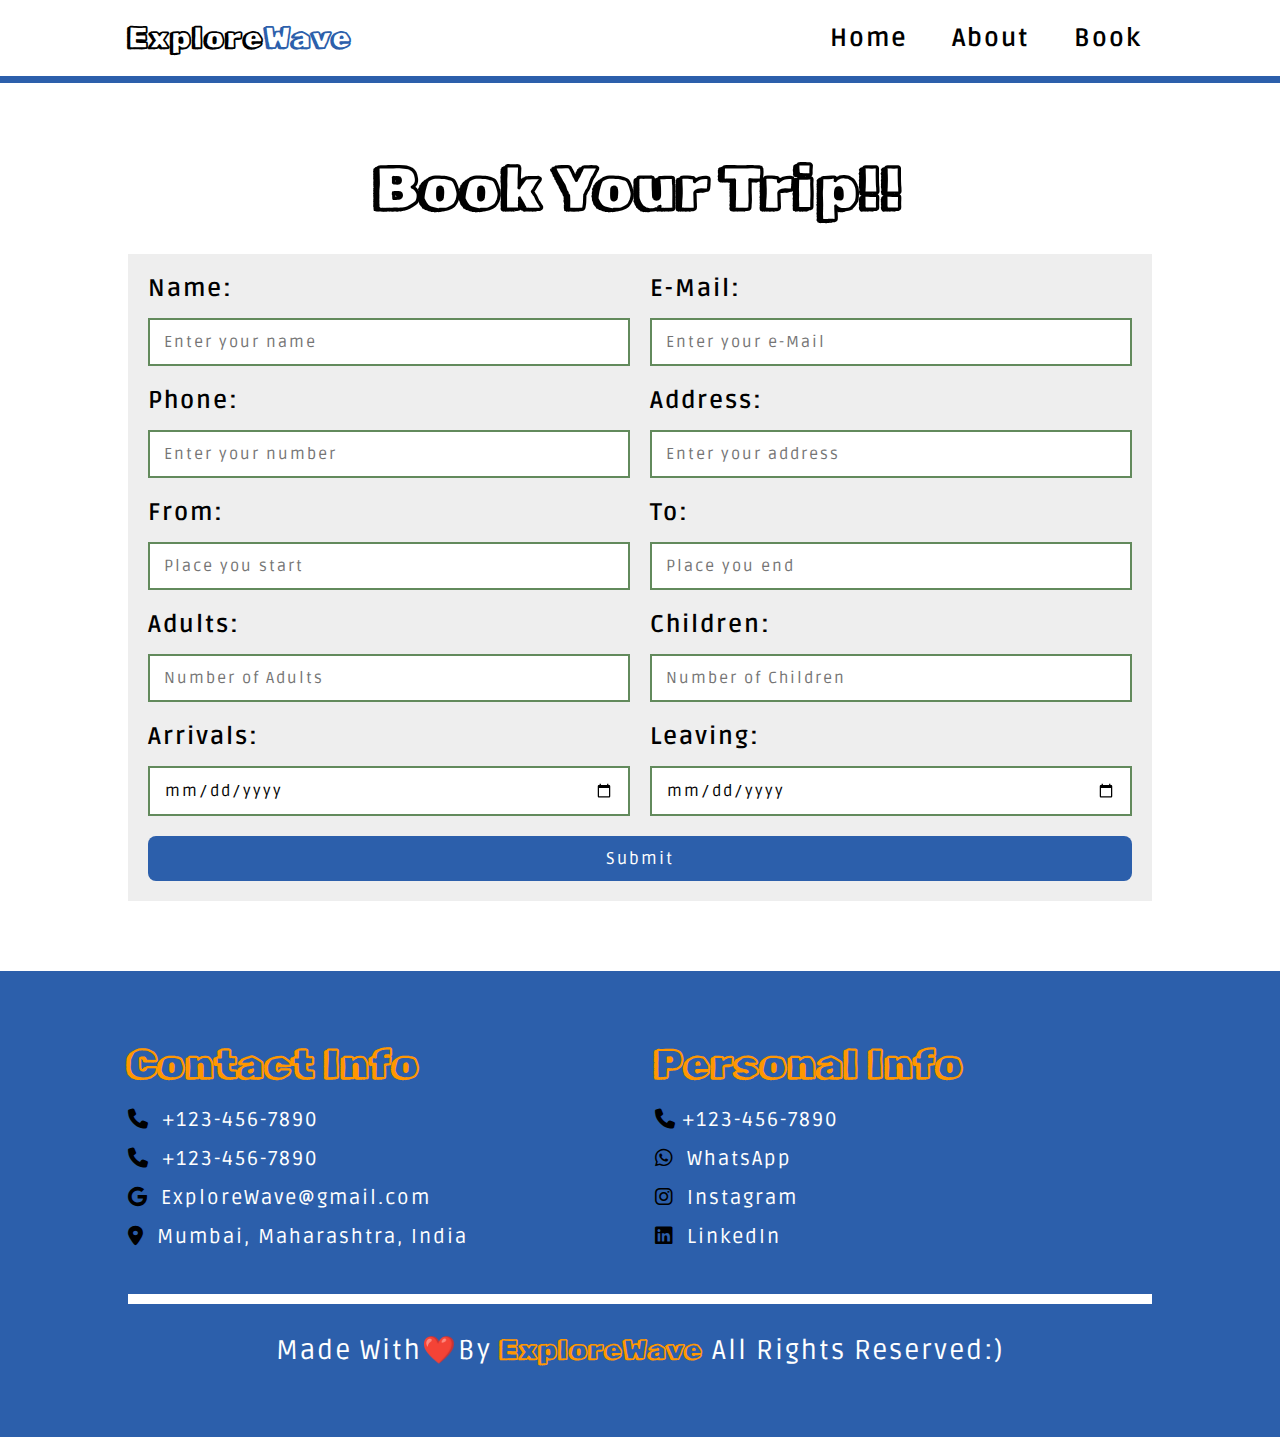
<file: book.html>
<!DOCTYPE html>
<!DOCTYPE html>
<html lang="en">

<head>

    <meta charset="UTF-8">
    <meta name="viewport" content="width=device-width, initial-scale=1.0">
    <title>ExploreWave</title>

    <!--FONT AWESOME LINK-->
    <link rel="stylesheet" href="https://cdnjs.cloudflare.com/ajax/libs/font-awesome/6.5.1/css/all.min.css">


    <!-- GOOGLE FONT LINK -->
    <link href='https://fonts.googleapis.com/css?family=Rubik Doodle Shadow' rel='stylesheet'>
    <link href='https://fonts.googleapis.com/css?family=Ruda' rel='stylesheet'>


    <!--MAIN CUSTOM CSS FILE LINK-->
    <link rel="stylesheet" href="style.css">


    <!-- FAVICON LINK -->
    <link rel="icon" href="images/Favicon.jpg">

</head>

<body>


    <!-- -------HEADER SECTION START------- -->

    <section class="header">

        <a href="index.html" class="logo">Explore<span>Wave</span></a>

        <nav class="navbar">
            <a href="index.html">Home</a>
            <a href="about.html">About</a>
            <a href="book.html">Book</a>
        </nav>

        <div id="menu-btn" class="fas fa-bars"></div>
    </section>

    <!-- -------HEADER SECTION ENDS------- -->

    <!-- <div class="heading" style="background: url(images/bookhead.jpg);">
    <h1>Book Now</h1>
</div> -->


    <!--Booking section start-->

    <section class="booking">

        <h1 class="heading-title">Book your trip!!</h1>

        <form action="" method="post" id="travelForm" class="travel-form">
            <div class="flex">
                <div class="inputBox">
                    <span>Name:</span>
                    <input type="text" placeholder="Enter your name" name="name" required>
                </div>

                <div class="inputBox">
                    <span>E-Mail:</span>
                    <input type="text" placeholder="Enter your e-Mail" name="email" required>
                </div>

                <div class="inputBox">
                    <span>Phone:</span>
                    <input type="text" placeholder="Enter your number" name="phone" required>
                </div>

                <div class="inputBox">
                    <span>Address:</span>
                    <input type="text" placeholder="Enter your address" name="address" required>
                </div>

                <div class="inputBox">
                    <span>From:</span>
                    <input type="text" placeholder="Place you start" name="location">
                </div>

                <div class="inputBox">
                    <span>To:</span>
                    <input type="text" placeholder="Place you end" name="location">
                </div>

                <div class="inputBox">
                    <span>Adults:</span>
                    <input type="text" placeholder="Number of Adults" name="guests">
                </div>

                <div class="inputBox">
                    <span>Children:</span>
                    <input type="text" placeholder="Number of Children" name="guests">
                </div>

                <div class="inputBox">
                    <span>Arrivals:</span>
                    <input type="date" name="Arrivals">
                </div>

                <div class="inputBox">
                    <span>Leaving:</span>
                    <input type="date" name="Leaving">
                </div>

            </div>

            <button type="submit" class="btn">Submit</button>

        </form>

  <!-- Popup Modal -->
  <div id="popup" class="popup-overlay">
    <div class="popup-content animate">
      <h3>Thank you for choosing <span>EXPLORE WAVE</span>, A travel consultant will be in touch with you shortly to offer exclusive deals designed to make your next journey unforgettable.</h3>
      <button id="okButton" class="btn">Go to Home</button>
    </div>
  </div>

    </section>

    <!--Booking section end-->


    <!-- -------FOOTER SECTION START------- -->

    <section class="footer">
        <div class="box-container">
            <div class="box">
                <h3>Contact Info</h3>
                <a href="#"><i class="fas fa-phone"></i> +123-456-7890</a>
                <a href="#"><i class="fas fa-phone"></i> +123-456-7890</a>
                <a href="#"><i class="fa-brands fa-google"></i> ExploreWave@gmail.com</a>
                <a href="#"><i class="fa-solid fa-location-dot"></i> Mumbai, Maharashtra, India</a>
            </div>

            <div class="box">
                <h3>Personal Info</h3>
                <a href="#"><i class="fas fa-phone"></i>+123-456-7890</a>
                <a href="#"><i class="fa-brands fa-whatsapp"></i> WhatsApp</a>
                <a href="#"><i class="fa-brands fa-instagram"></i> Instagram</a>
                <a href="#"><i class="fa-brands fa-linkedin"></i> LinkedIn</a>
            </div>
        </div>

        <div class="credit">Made With❤️by <span>ExploreWave</span> all rights reserved:) </div>
    </section>

    <!-- -------FOOTER SECTION END------- -->


    <!-- -------MAIN CUSTIM JS FILE LINK------- -->
    <script src="script.js"></script>

</body>

</html>
</file>
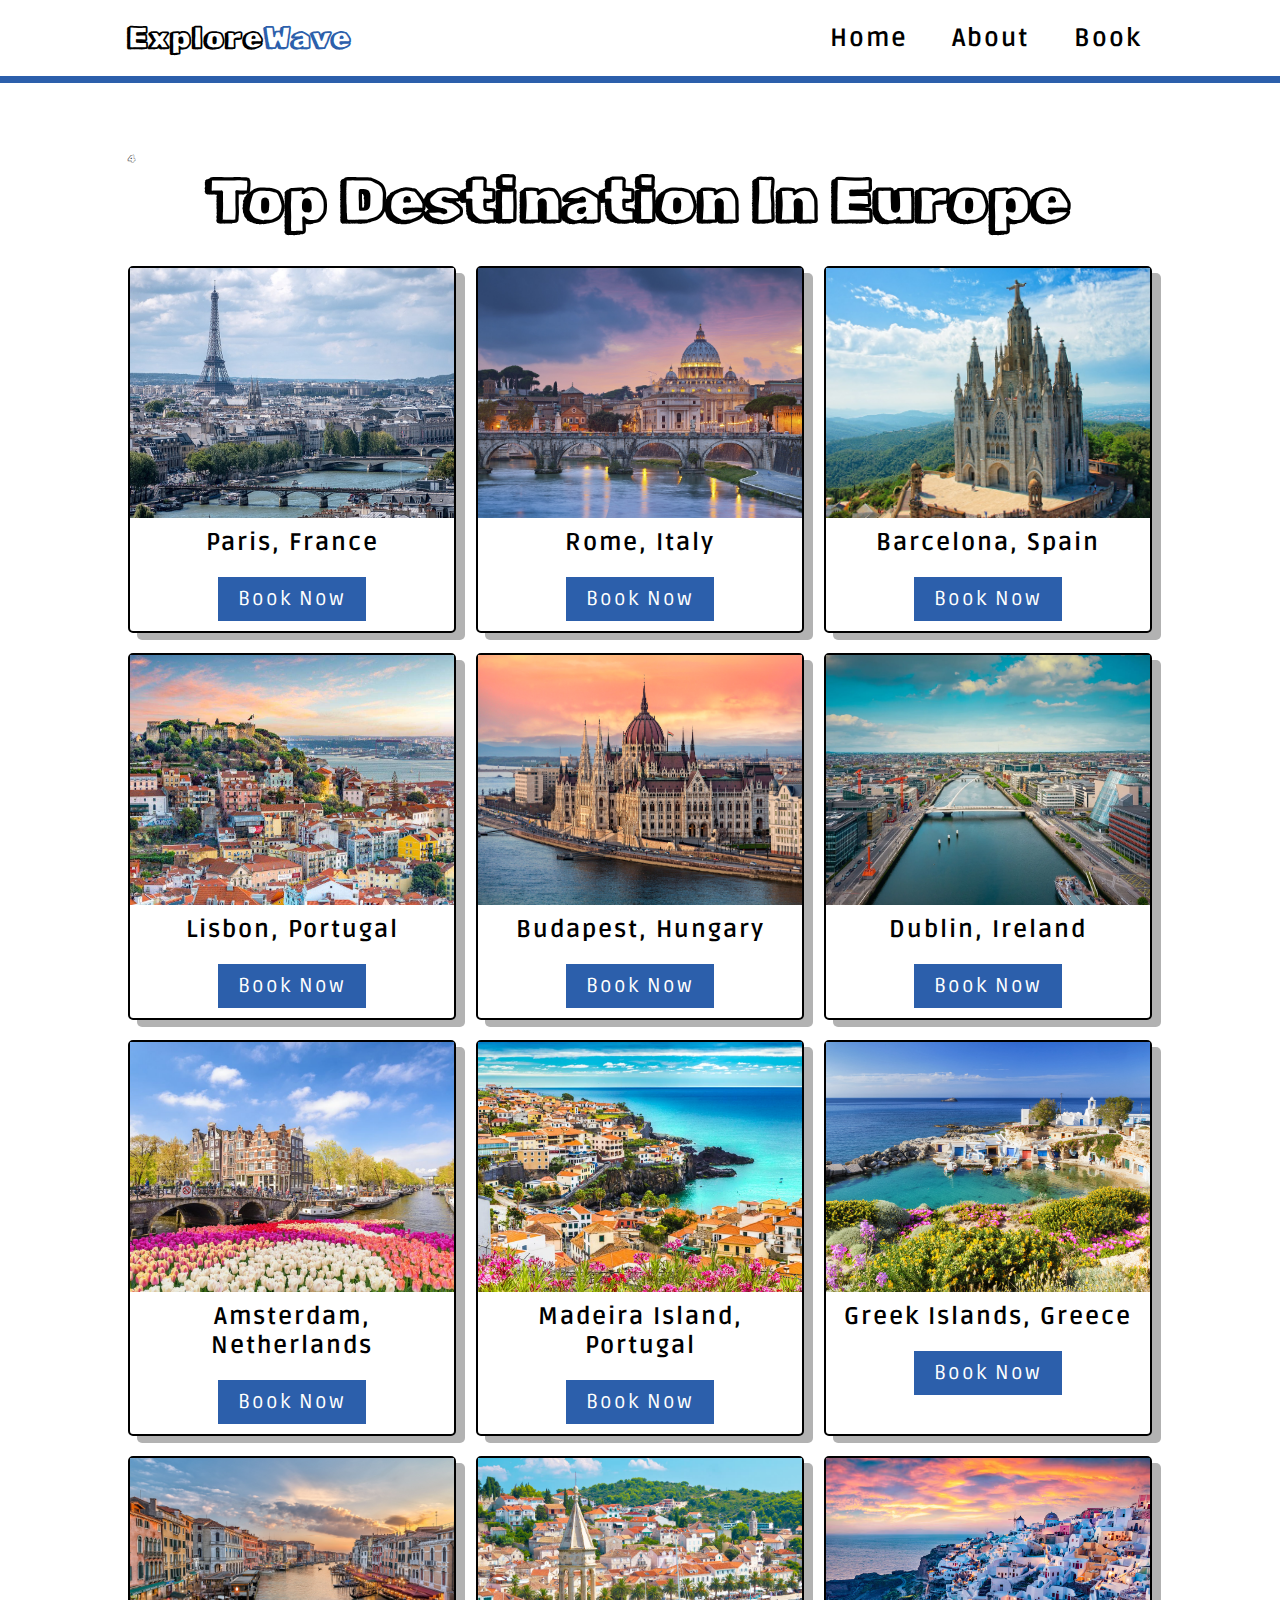
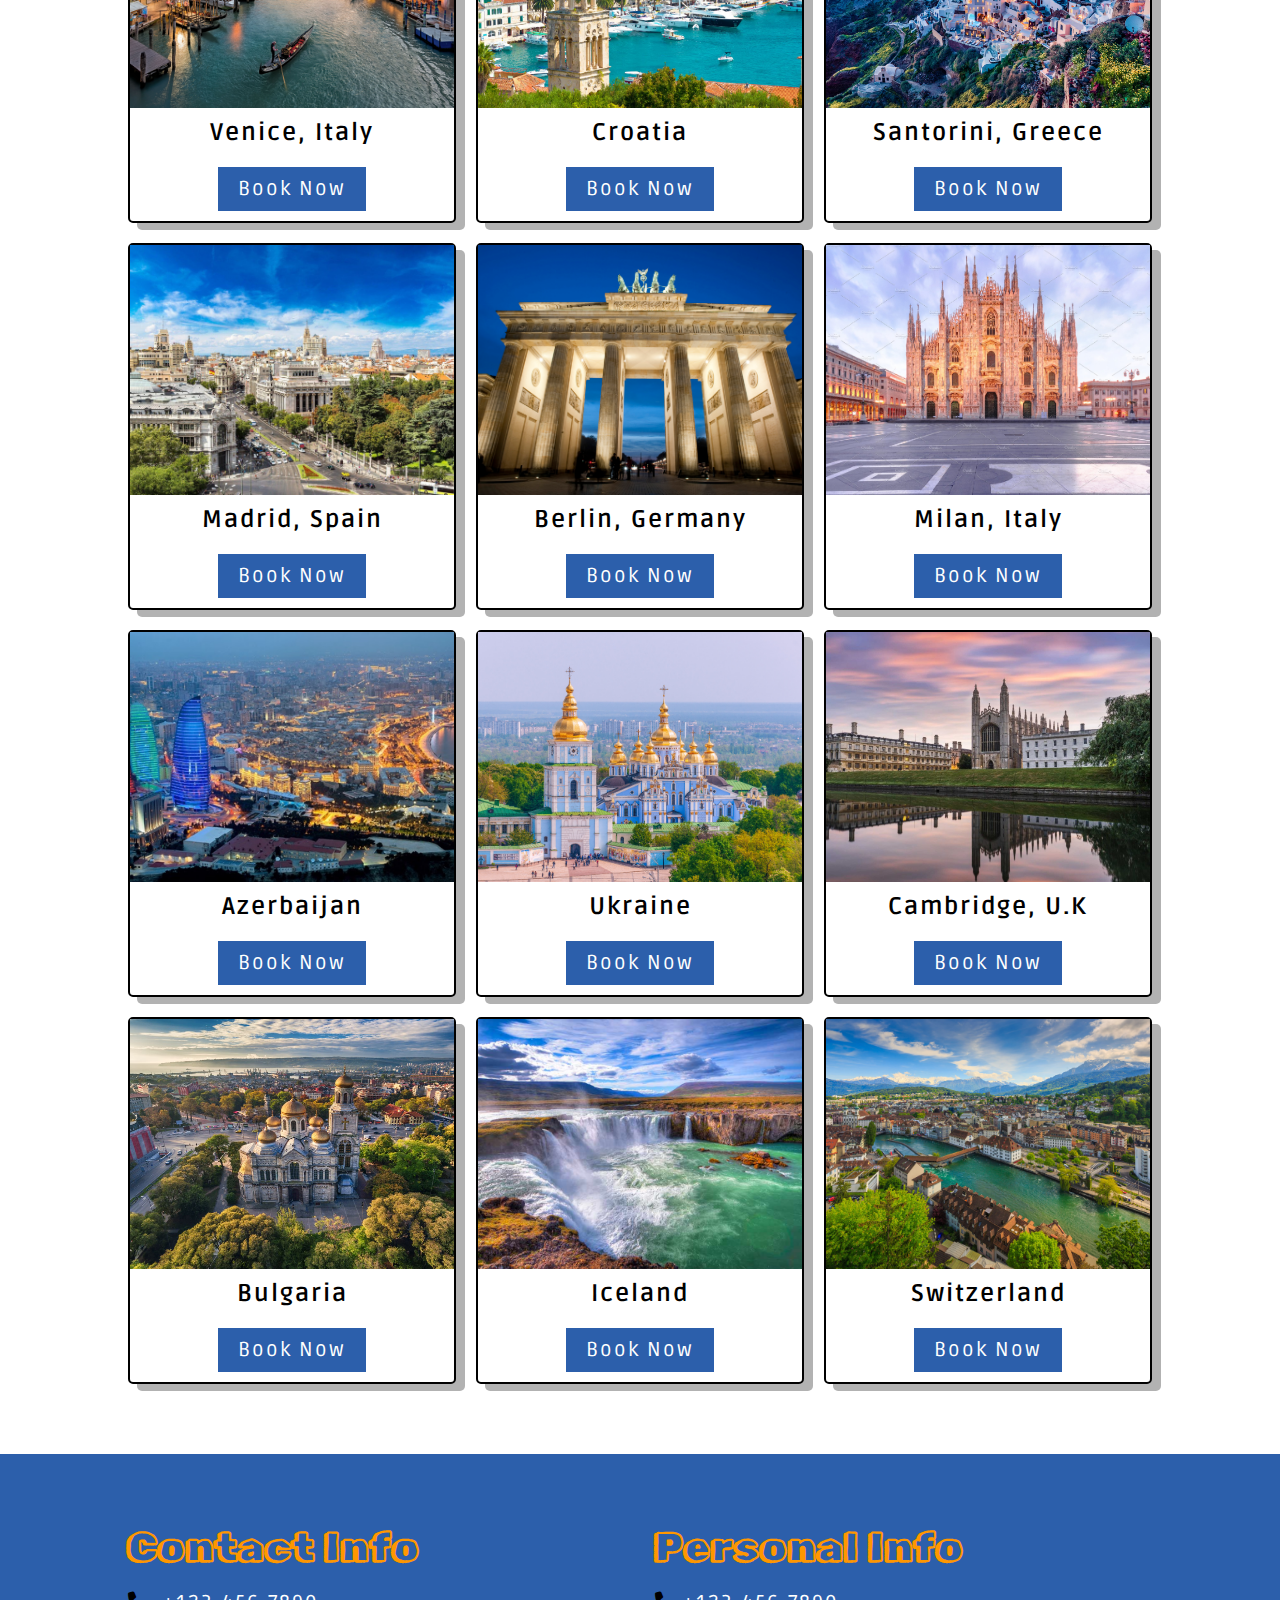
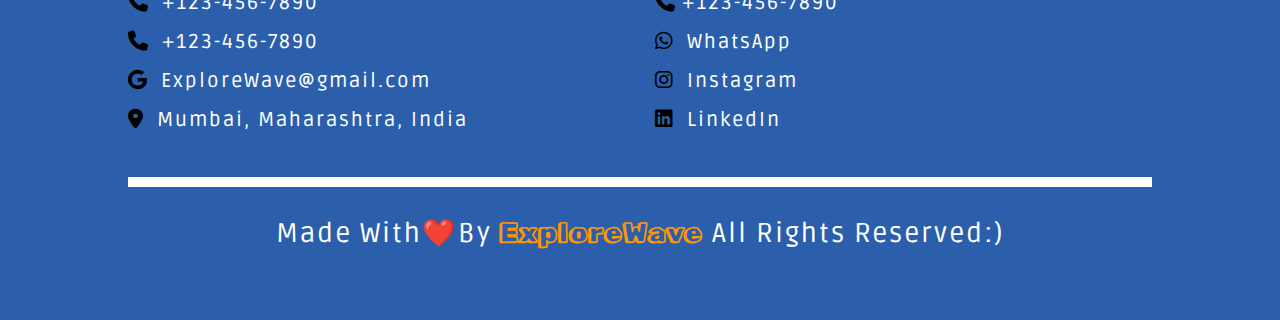
<file: europe.html>
<!DOCTYPE html>
<html lang="en">
<head>

    <meta charset="UTF-8">
    <meta name="viewport" content="width=device-width, initial-scale=1.0">
    <title>ExploreWave</title>

    <!--FONT AWESOME LINK-->
    <link rel="stylesheet" href="https://cdnjs.cloudflare.com/ajax/libs/font-awesome/6.5.1/css/all.min.css">


    <!-- GOOGLE FONT LINK -->
    <link href='https://fonts.googleapis.com/css?family=Rubik Doodle Shadow' rel='stylesheet'>
    <link href='https://fonts.googleapis.com/css?family=Ruda' rel='stylesheet'>


    <!--MAIN CUSTOM CSS FILE LINK-->
    <link rel="stylesheet" href="style.css">


    <!-- FAVICON LINK -->
    <link rel="icon" href="images/Favicon.jpg">

</head>
<body>
    

<!-- -------HEADER SECTION START------- -->

<section class="header">

    <a href="index.html" class="logo">Explore<span>Wave</span></a>

    <nav class="navbar">
        <a href="index.html">Home</a>
        <a href="about.html">About</a>
        <a href="book.html">Book</a>
    </nav>

    <div id="menu-btn" class="fas fa-bars"></div>
</section>

<!-- -------HEADER SECTION ENDS------- -->


<!--Packages section start-->

<section class="packages">4

    <h1 class="heading-title">Top Destination In Europe</h1>

    <div class="box-container">

        <div class="box">
            <div class="image">
                <img src="EuropeImages/europe1.jpg" alt=" Paris, France"> 
            </div>

            <div class="content">
                <h3> Paris, France</h3>
                <a href="book.html" class="btn">Book Now</a>
            </div>
        </div>

        <div class="box">
            <div class="image">
                <img src="EuropeImages/europe2.jpg" alt="Rome, Italy">
            </div>

            <div class="content">
                <h3>Rome, Italy</h3>
                <a href="book.html" class="btn">Book Now</a>
            </div>
        </div>

        <div class="box">
            <div class="image">
                <img src="EuropeImages/europe3.jpeg" alt="Barcelona, Spain">
            </div>

            <div class="content">
                <h3>Barcelona, Spain</h3>
                <a href="book.html" class="btn">Book Now</a>
            </div>
        </div>

        <div class="box">
            <div class="image">
                <img src="EuropeImages/europe4.jpg" alt="Lisbon, Portugal">
            </div>

            <div class="content">
                <h3>Lisbon, Portugal</h3>
                <a href="book.html" class="btn">Book Now</a>
            </div>
        </div>

        <div class="box">
            <div class="image">
                <img src="EuropeImages/europe5.jpg" alt="Budapest, Hungary">
            </div>

            <div class="content">
                <h3>Budapest, Hungary</h3>
                <a href="book.html" class="btn">Book Now</a>
            </div>
        </div>

        <div class="box">
            <div class="image">
                <img src="EuropeImages/europe6.webp" alt=" Dublin, Ireland">
            </div>

            <div class="content">
                <h3> Dublin, Ireland</h3>
                <a href="book.html" class="btn">Book Now</a>
            </div>
        </div>

        <div class="box">
            <div class="image">
                <img src="EuropeImages/europe7.jpg" alt=" Amsterdam, Netherlands">
            </div>

            <div class="content">
                <h3> Amsterdam, Netherlands</h3>
                <a href="book.html" class="btn">Book Now</a>
            </div>
        </div>

        <div class="box">
            <div class="image">
                <img src="EuropeImages/europe8.jpeg" alt=" Madeira Island, Portugal">
            </div>

            <div class="content">
                <h3> Madeira Island, Portugal</h3>
                <a href="book.html" class="btn">Book Now</a>
            </div>
        </div>

        <div class="box">
            <div class="image">
                <img src="EuropeImages/europe9.webp" alt="Greek Islands, Greece">
            </div>

            <div class="content">
                <h3>Greek Islands, Greece</h3>
                <a href="book.html" class="btn">Book Now</a>
            </div>
        </div>

        <div class="box">
            <div class="image">
                <img src="EuropeImages/europe10.jpg" alt="Venice, Italy">
            </div>

            <div class="content">
                <h3>Venice, Italy</h3>
                <a href="book.html" class="btn">Book Now</a>
            </div>
        </div>

        <div class="box">
            <div class="image">
                <img src="EuropeImages/europe11.avif" alt="Croatia">
            </div>

            <div class="content">
                <h3>Croatia</h3>
                <a href="book.html" class="btn">Book Now</a>
            </div>
        </div>

        <div class="box">
            <div class="image">
                <img src="EuropeImages/europe12.avif" alt="Santorini, Greece">
            </div>

            <div class="content">
                <h3>Santorini, Greece</h3>
                <a href="book.html" class="btn">Book Now</a>
            </div>
        </div>

        <div class="box">
            <div class="image">
                <img src="EuropeImages/europe13.jpg" alt="Madrid, Spain">
            </div>

            <div class="content">
                <h3>Madrid, Spain</h3>
                <a href="book.html" class="btn">Book Now</a>
            </div>
        </div>

        <div class="box">
            <div class="image">
                <img src="EuropeImages/europe14.jpg" alt="Berlin, Germany">
            </div>

            <div class="content">
                <h3>Berlin, Germany</h3>
                <a href="book.html" class="btn">Book Now</a>
            </div>
        </div>

        <div class="box">
            <div class="image">
                <img src="EuropeImages/europe15.jpg" alt="Milan, Italy">
            </div>

            <div class="content">
                <h3>Milan, Italy</h3>
                <a href="book.html" class="btn">Book Now</a>
            </div>
        </div>

        <div class="box">
            <div class="image">
                <img src="EuropeImages/europe16.jpg" alt="Azerbaijan">
            </div>

            <div class="content">
                <h3>Azerbaijan</h3>
                <a href="book.html" class="btn">Book Now</a>
            </div>
        </div>

        <div class="box">
            <div class="image">
                <img src="EuropeImages/europe17.jpg" alt="Ukraine">
            </div>

            <div class="content">
                <h3>Ukraine</h3>
                <a href="book.html" class="btn">Book Now</a>
            </div>
        </div>

        <div class="box">
            <div class="image">
                <img src="EuropeImages/europe18.jpg" alt="Cambridge, U.K">
            </div>

            <div class="content">
                <h3>Cambridge, U.K</h3>
                <a href="book.html" class="btn">Book Now</a>
            </div>
        </div>

        <div class="box">
            <div class="image">
                <img src="EuropeImages/europe19.jpg" alt="Bulgaria">
            </div>

            <div class="content">
                <h3>Bulgaria</h3>
                <a href="book.html" class="btn">Book Now</a>
            </div>
        </div>

        <div class="box">
            <div class="image">
                <img src="EuropeImages/europe20.jpg" alt="Iceland">
            </div>

            <div class="content">
                <h3>Iceland</h3>
                <a href="book.html" class="btn">Book Now</a>
            </div>
        </div>

        <div class="box">
            <div class="image">
                <img src="EuropeImages/europe21.jpeg" alt="Switzerland">
            </div>

            <div class="content">
                <h3>Switzerland</h3>
                <a href="book.html" class="btn">Book Now</a>
            </div>
        </div>

    </div>

</section>

<!--Packages section end-->



    <!-- -------FOOTER SECTION START------- -->

    <section class="footer">
        <div class="box-container">
            <div class="box">
                <h3>Contact Info</h3>
                <a href="#"><i class="fas fa-phone"></i> +123-456-7890</a>
                <a href="#"><i class="fas fa-phone"></i> +123-456-7890</a>
                <a href="#"><i class="fa-brands fa-google"></i> ExploreWave@gmail.com</a>
                <a href="#"><i class="fa-solid fa-location-dot"></i> Mumbai, Maharashtra, India</a>
            </div>

            <div class="box">
                <h3>Personal Info</h3>
                <a href="#"><i class="fas fa-phone"></i>+123-456-7890</a>
                <a href="#"><i class="fa-brands fa-whatsapp"></i> WhatsApp</a>
                <a href="#"><i class="fa-brands fa-instagram"></i> Instagram</a>
                <a href="#"><i class="fa-brands fa-linkedin"></i> LinkedIn</a>
            </div>
        </div>

        <div class="credit">Made With❤️by <span>ExploreWave</span> all rights reserved:) </div>
    </section>

    <!-- -------FOOTER SECTION END------- -->


    <!-- -------MAIN CUSTIM JS FILE LINK------- -->
    <script src="script.js"></script>

</body>

</html>
</file>
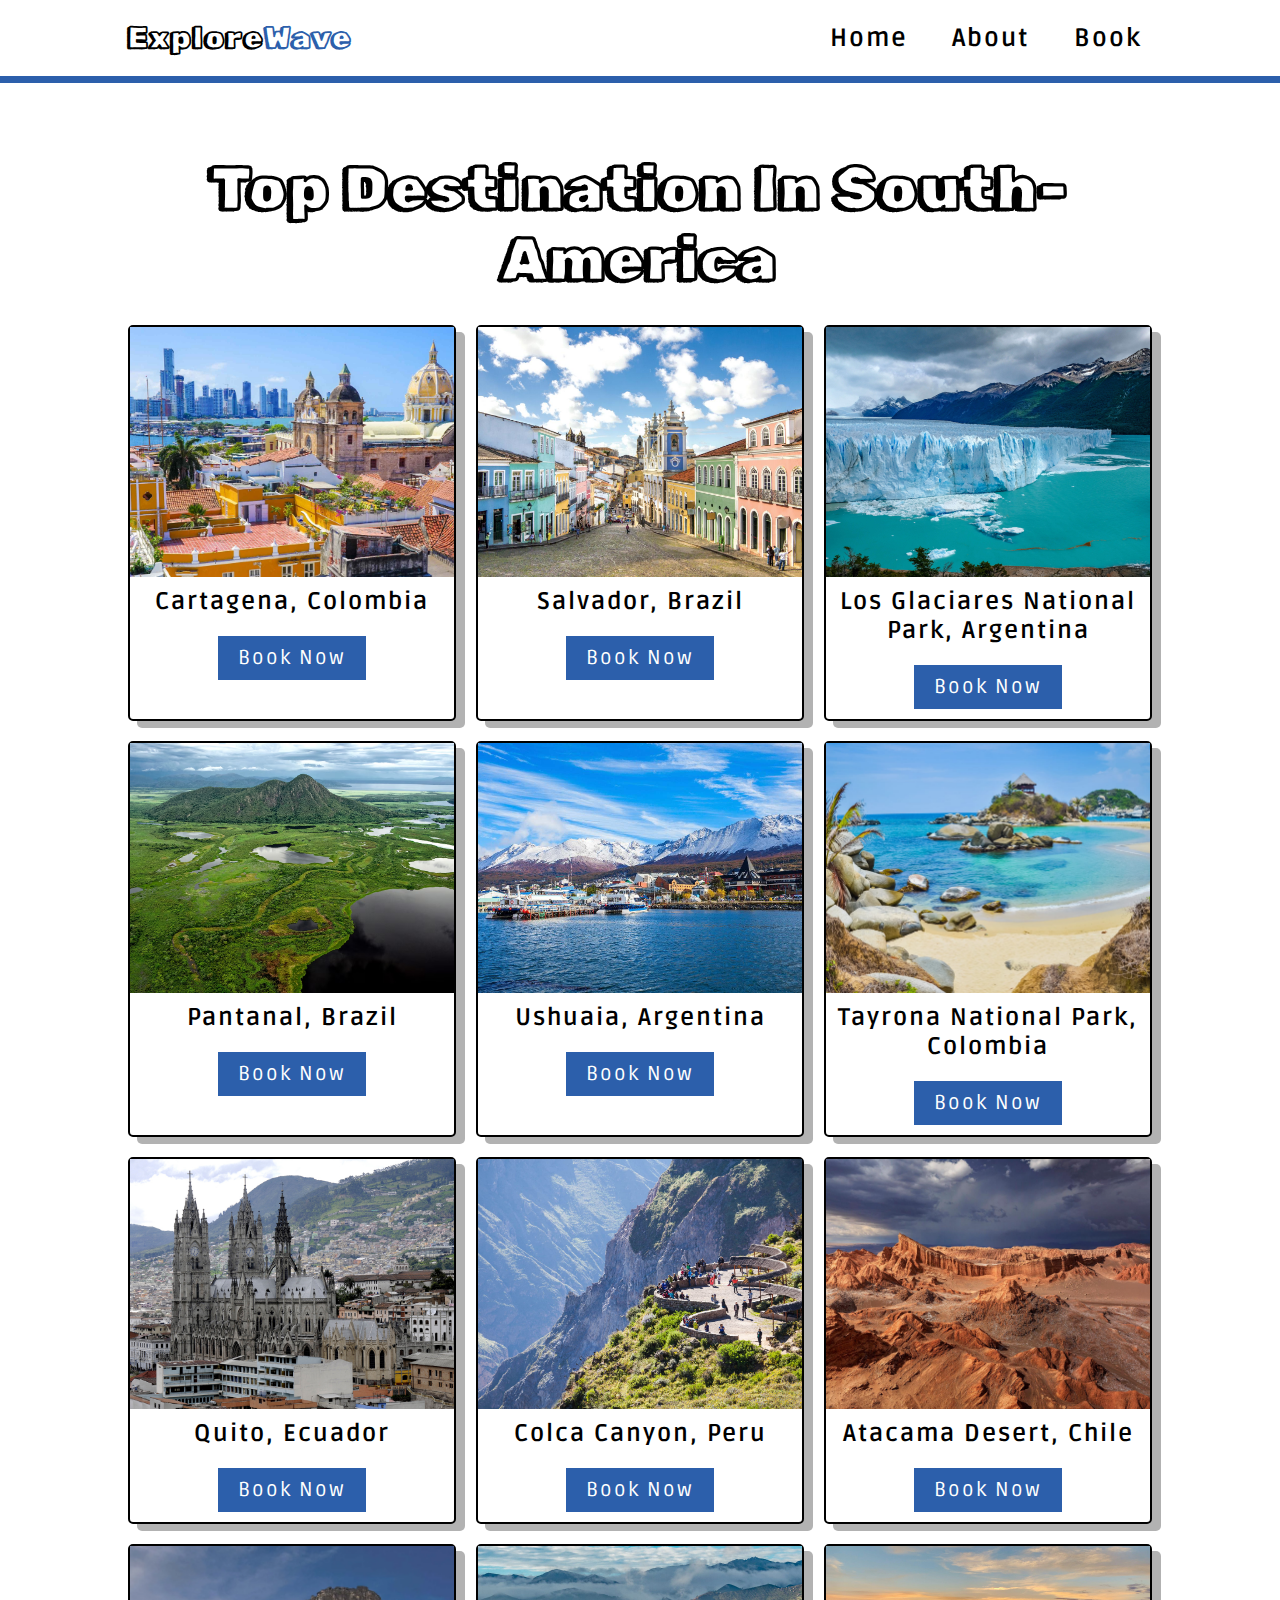
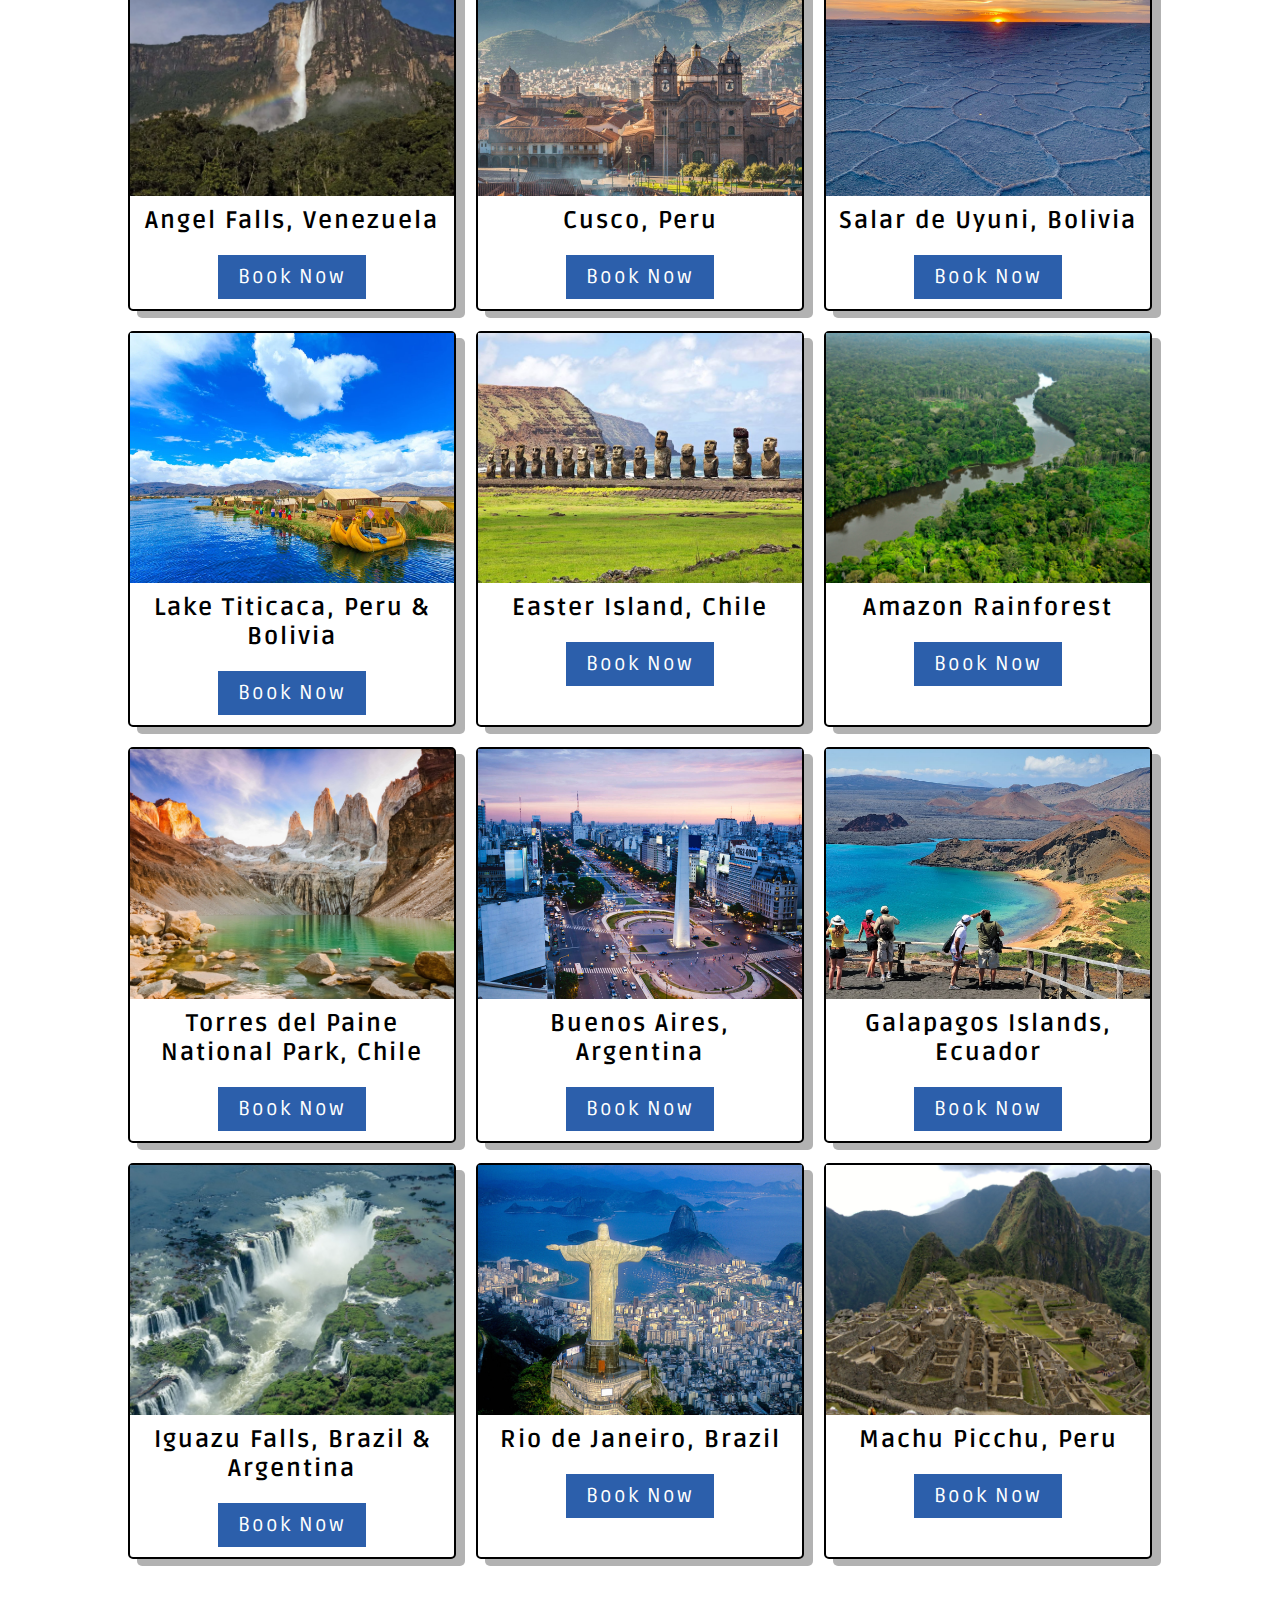
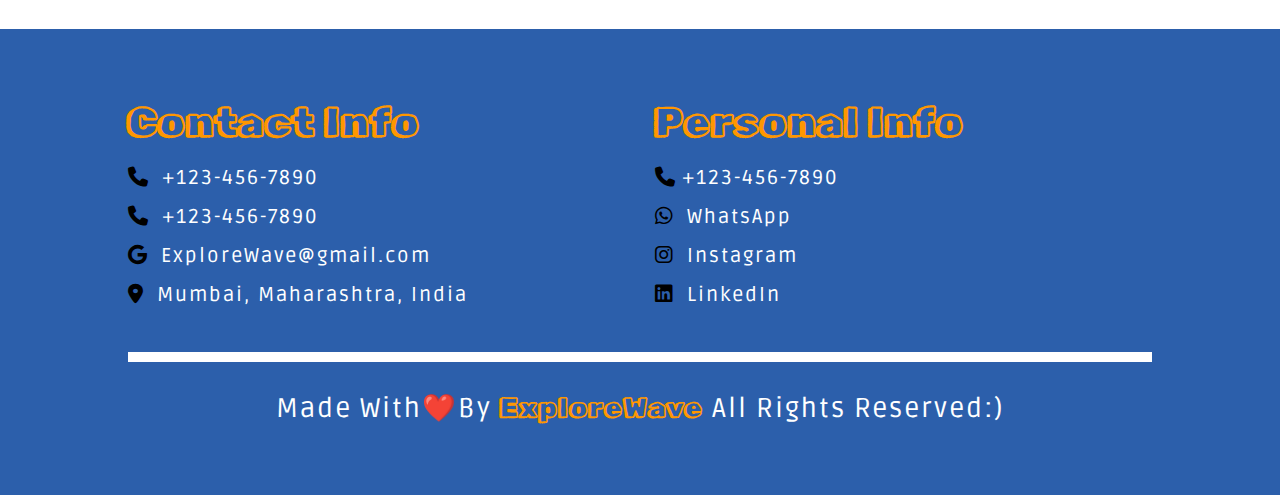
<file: south-america.html>
<!DOCTYPE html>
<html lang="en">
<head>

    <meta charset="UTF-8">
    <meta name="viewport" content="width=device-width, initial-scale=1.0">
    <title>ExploreWave</title>

    <!--FONT AWESOME LINK-->
    <link rel="stylesheet" href="https://cdnjs.cloudflare.com/ajax/libs/font-awesome/6.5.1/css/all.min.css">


    <!-- GOOGLE FONT LINK -->
    <link href='https://fonts.googleapis.com/css?family=Rubik Doodle Shadow' rel='stylesheet'>
    <link href='https://fonts.googleapis.com/css?family=Ruda' rel='stylesheet'>


    <!--MAIN CUSTOM CSS FILE LINK-->
    <link rel="stylesheet" href="style.css">


    <!-- FAVICON LINK -->
    <link rel="icon" href="images/Favicon.jpg">

</head>
<body>
    

<!-- -------HEADER SECTION START------- -->

<section class="header">

    <a href="index.html" class="logo">Explore<span>Wave</span></a>

    <nav class="navbar">
        <a href="index.html">Home</a>
        <a href="about.html">About</a>
        <a href="book.html">Book</a>
    </nav>

    <div id="menu-btn" class="fas fa-bars"></div>
</section>

<!-- -------HEADER SECTION ENDS------- -->

<!--Packages section start-->

<section class="packages">

    <h1 class="heading-title">Top Destination In South-America</h1>

    <div class="box-container">

        <div class="box">
            <div class="image">
                <img src="South-AmericaImages/sa1.jpg" alt="Cartagena, Colombia">
            </div>

            <div class="content">
                <h3>Cartagena, Colombia</h3>
                <a href="book.html" class="btn">Book Now</a>
            </div>
        </div>

        <div class="box">
            <div class="image">
                <img src="South-AmericaImages/sa2.jpg" alt="Salvador, Brazil">
            </div>

            <div class="content">
                <h3>Salvador, Brazil</h3>
                <a href="book.html" class="btn">Book Now</a>
            </div>
        </div>

        <div class="box">
            <div class="image">
                <img src="South-AmericaImages/sa3.jpg" alt="Los Glaciares National Park, Argentina">
            </div>

            <div class="content">
                <h3>Los Glaciares National Park, Argentina</h3>
                <a href="book.html" class="btn">Book Now</a>
            </div>
        </div>

        <div class="box">
            <div class="image">
                <img src="South-AmericaImages/sa4.avif" alt="Pantanal, Brazil">
            </div>

            <div class="content">
                <h3>Pantanal, Brazil</h3>
                <a href="book.html" class="btn">Book Now</a>
            </div>
        </div>

        <div class="box">
            <div class="image">
                <img src="South-AmericaImages/sa5.jpeg" alt="Ushuaia, Argentina">
            </div>

            <div class="content">
                <h3>Ushuaia, Argentina</h3>
                <a href="book.html" class="btn">Book Now</a>
            </div>
        </div>

        <div class="box">
            <div class="image">
                <img src="South-AmericaImages/sa6.jpg" alt="Tayrona National Park, Colombia">
            </div>

            <div class="content">
                <h3> Tayrona National Park, Colombia</h3>
                <a href="book.html" class="btn">Book Now</a>
            </div>
        </div>

        <div class="box">
            <div class="image">
                <img src="South-AmericaImages/sa7.jpg" alt="Quito, Ecuador">
            </div>

            <div class="content">
                <h3>Quito, Ecuador</h3>
                <a href="book.html" class="btn">Book Now</a>
            </div>
        </div>

        <div class="box">
            <div class="image">
                <img src="South-AmericaImages/sa8.jpg" alt="Colca Canyon, Peru">
            </div>

            <div class="content">
                <h3>Colca Canyon, Peru</h3>
                <a href="book.html" class="btn">Book Now</a>
            </div>
        </div>

        <div class="box">
            <div class="image">
                <img src="South-AmericaImages/sa9.jpg" alt="Atacama Desert, Chile">
            </div>

            <div class="content">
                <h3>Atacama Desert, Chile</h3>
                <a href="book.html" class="btn">Book Now</a>
            </div>
        </div>

        <div class="box">
            <div class="image">
                <img src="South-AmericaImages/sa10.webp" alt="Angel Falls, Venezuela">
            </div>

            <div class="content">
                <h3> Angel Falls, Venezuela</h3>
                <a href="book.html" class="btn">Book Now</a>
            </div>
        </div>

        <div class="box">
            <div class="image">
                <img src="South-AmericaImages/sa11.jpg" alt="Cusco, Peru">
            </div>

            <div class="content">
                <h3>Cusco, Peru</h3>
                <a href="book.html" class="btn">Book Now</a>
            </div>
        </div>

        <div class="box">
            <div class="image">
                <img src="South-AmericaImages/sa12.jpeg" alt="Salar de Uyuni, Bolivia">
            </div>

            <div class="content">
                <h3>Salar de Uyuni, Bolivia</h3>
                <a href="book.html" class="btn">Book Now</a>
            </div>
        </div>

        <div class="box">
            <div class="image">
                <img src="South-AmericaImages/sa13.webp" alt="Lake Titicaca, Peru & Bolivia">
            </div>

            <div class="content">
                <h3>Lake Titicaca, Peru & Bolivia</h3>
                <a href="book.html" class="btn">Book Now</a>
            </div>
        </div>

        <div class="box">
            <div class="image">
                <img src="South-AmericaImages/sa14.jpg" alt="Easter Island, Chile">
            </div>

            <div class="content">
                <h3> Easter Island, Chile</h3>
                <a href="book.html" class="btn">Book Now</a>
            </div>
        </div>

        <div class="box">
            <div class="image">
                <img src="South-AmericaImages/sa15.jpg" alt="Amazon Rainforest">
            </div>

            <div class="content">
                <h3>Amazon Rainforest</h3>
                <a href="book.html" class="btn">Book Now</a>
            </div>
        </div>

        <div class="box">
            <div class="image">
                <img src="South-AmericaImages/sa16.jpg" alt="Torres del Paine National Park, Chile">
            </div>

            <div class="content">
                <h3>Torres del Paine National Park, Chile</h3>
                <a href="book.html" class="btn">Book Now</a>
            </div>
        </div>

        <div class="box">
            <div class="image">
                <img src="South-AmericaImages/sa17.jpeg" alt="Buenos Aires, Argentina">
            </div>

            <div class="content">
                <h3>Buenos Aires, Argentina</h3>
                <a href="book.html" class="btn">Book Now</a>
            </div>
        </div>

        <div class="box">
            <div class="image">
                <img src="South-AmericaImages/sa18.jpg" alt="Galapagos Islands, Ecuador">
            </div>

            <div class="content">
                <h3>Galapagos Islands, Ecuador</h3>
                <a href="book.html" class="btn">Book Now</a>
            </div>
        </div>

        <div class="box">
            <div class="image">
                <img src="South-AmericaImages/sa19.jpg" alt="Iguazu Falls, Brazil & Argentina">
            </div>

            <div class="content">
                <h3> Iguazu Falls, Brazil & Argentina</h3>
                <a href="book.html" class="btn">Book Now</a>
            </div>
        </div>

        <div class="box">
            <div class="image">
                <img src="South-AmericaImages/sa20.jpg" alt="Rio de Janeiro, Brazil">
            </div>

            <div class="content">
                <h3>Rio de Janeiro, Brazil</h3>
                <a href="book.html" class="btn">Book Now</a>
            </div>
        </div>

        <div class="box">
            <div class="image">
                <img src="South-AmericaImages/sa21.jpg" alt="Machu Picchu, Peru">
            </div>

            <div class="content">
                <h3>Machu Picchu, Peru</h3>
                <a href="book.html" class="btn">Book Now</a>
            </div>
        </div>

    </div>

</section>

<!--Packages section end-->



    <!-- -------FOOTER SECTION START------- -->

    <section class="footer">
        <div class="box-container">
            <div class="box">
                <h3>Contact Info</h3>
                <a href="#"><i class="fas fa-phone"></i> +123-456-7890</a>
                <a href="#"><i class="fas fa-phone"></i> +123-456-7890</a>
                <a href="#"><i class="fa-brands fa-google"></i> ExploreWave@gmail.com</a>
                <a href="#"><i class="fa-solid fa-location-dot"></i> Mumbai, Maharashtra, India</a>
            </div>

            <div class="box">
                <h3>Personal Info</h3>
                <a href="#"><i class="fas fa-phone"></i>+123-456-7890</a>
                <a href="#"><i class="fa-brands fa-whatsapp"></i> WhatsApp</a>
                <a href="#"><i class="fa-brands fa-instagram"></i> Instagram</a>
                <a href="#"><i class="fa-brands fa-linkedin"></i> LinkedIn</a>
            </div>
        </div>

        <div class="credit">Made With❤️by <span>ExploreWave</span> all rights reserved:) </div>
    </section>

    <!-- -------FOOTER SECTION END------- -->


    <!-- -------MAIN CUSTIM JS FILE LINK------- -->
    <script src="script.js"></script>

</body>

</html>
</file>
<file: style.css>
/* GLOBAL CSS */

:root {
    --blue: #2c5fab;
    --yellow: #ff9700;
    --black: #000;
    --white: #fff;
    --light-bg: #eee;
    --border: .2rem solid var(--black);
    --border-radius: 5px;
    --box-shadow: .9rem .7rem rgba(0, 0, 0, .3);
}

* {
    font-family: 'Rubik Doodle Shadow';
    margin: 0;
    padding: 0;
    box-sizing: border-box;
    outline: none;
    border: none;
    text-decoration: none;
    cursor: default;
    letter-spacing: 2px;
}

html {
    font-size: 62.5%;
}

html::-webkit-scrollbar {
    width: 1rem;
}

html::-webkit-scrollbar-track {
    background-color: var(--white);
}

html::-webkit-scrollbar-thumb {
    background-color: var(--blue);
}

section {
    padding: 7rem 10%;
}

.heading {
    background-size: cover !important;
    background-position: center !important;
    padding-top: 10rem;
    padding-bottom: 15rem;
    display: flex;
    justify-content: center;
    align-items: center;
}

.heading h1 {
    font-size: 6rem;
    text-transform: uppercase;
    color: var(--black);
    text-shadow: var(--text-shadow);
}

.btn {
    display: inline-block;
    background: var(--blue);
    margin-top: 2rem;
    color: var(--white);
    font-size: 2rem;
    padding: 1rem 2rem;
    cursor: pointer;
    transition: .2s;
    font-family: 'Ruda';
}

.btn:hover {
    border-radius: 7px;
    box-shadow: var(--box-shadow);
}

span {
    color: var(--blue);
    font-family: 'Rubik Doodle Shadow';
}


/* NAVBAR*/

.heading-title {
    text-align: center;
    margin-bottom: 3rem;
    font-size: 6rem;
    text-transform: capitalize;
    color: var(--black);
    font-family: 'Rubik Doodle Shadow';
}

.header {
    position: relative;
    top: 0;
    left: 0;
    right: 0;
    z-index: 1000;
    background-color: var(--white);
    display: flex;
    padding-top: 2rem;
    padding-bottom: 2rem;
    align-items: center;
    justify-content: space-between;
    border-bottom: 7px solid var(--blue);
}

.header .logo {
    font-size: 3rem;
    color: var(--black);
    font-weight: 800;
    cursor: pointer;
}

.header .navbar a {
    font-size: 2.5rem;
    margin-left: 2rem;
    padding: 10px;
    border-radius: 7px;
    font-weight: 700;
    color: var(--black);
    text-align: center;
    cursor: pointer;
    font-family: 'ruda';

}

.header .navbar a:hover {
    background: var(--blue);
    color: var(--white);
    box-shadow: var(--box-shadow);
}

#menu-btn {
    font-size: 2.5rem;
    cursor: pointer;
    color: var(--black);
    display: none;
}


/* HOME PAGE SECTION  */

.home-page {
    padding: 0;
}

.home-page .home {
    text-align: center;
    padding: 2rem;
    display: flex;
    align-items: center;
    justify-content: center;
    background-size: cover !important;
    background-position: center !important;
    min-height: 60rem;
}

.home-page .home .content {
    width: 85rem;
}

.home-page .home .content span {
    display: block;
    font-size: 2.5rem;
    color: var(--light-white);
    padding-bottom: 1rem;
    font-family: 'ruda';
}

.home-page .home .content h3 {
    font-size: 6vw;
    color: var(--white);
    text-transform: capitalize;
    line-height: 1;
    text-shadow: var(--text-shadow);
    padding: 1rem 0;
}


/* HOMEPAGE SERVICE SECTION */

.services .box-container {
    display: grid;
    grid-template-columns: repeat(auto-fit, minmax(17rem, 1fr));
    gap: 2rem;
}

.services .box-container .box {
    padding: 3rem 2rem;
    text-align: center;
    background: var(--yellow);
}

.services .box-container .box:hover {
    box-shadow: var(--box-shadow);
    border-radius: 17px;
    text-align: center;
    align-content: center;
    justify-content: center;
    scale: 1.1;
    transition: 0.3s;
}

.services .box-container .box img {
    height: 7rem;
}

.services .box-container .box h3 {
    color: var(--white);
    font-size: 2rem;
    padding-top: 1rem;
    font-family: 'Ruda';
}


/* HOMEPAGE ABOUT SECTION */

.home-about {
    display: flex;
    align-items: center;
    flex-wrap: wrap;
}

.home-about .image {
    flex: 1 1 41rem;
}

.home-about .image img {
    width: 100%;
}

.home-about .content {
    flex: 1 1 41rem;
    padding: 4rem;
    background: var(--light-bg);
    justify-content: center;
    text-align: center;
}

.home-about .content h3 {
    font-size: 5rem;
    color: var(--black);
}

.home-about .content p {
    font-size: 1.7rem;
    padding: 1rem 0;
    line-height: 1.7;
    font-weight: 600;
    text-transform: capitalize;
    font-family: 'Ruda';
}


/* HOMEPAGE PACKAGES SECTION */

.home-packages {
    background: var(--light-bg);
}

.home-packages .box-container {
    display: grid;
    grid-template-columns: repeat(auto-fit, minmax(30rem, 1fr));
    gap: 2rem;
}

.home-packages .box-container .box {
    border: var(--border);
    box-shadow: var(--box-shadow);
    background: var(--white);
}

.home-packages .box-container .box:hover .image img {
    transform: scale(1.1);
}

.home-packages .box-container .box .image {
    height: 25rem;
    overflow: hidden;
}

.home-packages .box-container .box .image img {
    height: 100%;
    width: 100%;
    object-fit: cover;
    transition: .2s linear;
}

.home-packages .box-container .box .content {
    padding: 2rem;
    text-align: center;
}

.home-packages .box-container .box .content h3 {
    font-size: 2.5rem;
    color: var(--black);
}

.home-packages .load-more {
    text-align: center;
    margin-top: 2rem;
}


/* MAIN ABOUT US PAGE */

.about {
    display: flex;
    align-items: center;
    flex-wrap: wrap;
    gap: 7rem;
}

.about .image img {
    width: 100%;
    height: auto;
}

.about .content {
    flex: 1 1 71rem;
}

.about .content h3 {
    font-size: 7rem;
    text-align: center;
    color: var(--black);
    margin-bottom: 2rem;
    top: -20rem;
}

.about .content p {
    font-size: 2.7rem;
    color: var(--light-black);
    line-height: 1.7;
    padding: 2rem 0.7rem;
    text-align: start;
    font-weight: 700;
    text-transform: capitalize;
    font-family: 'ruda';
}

.about .content .icon-container {
    margin-top: 2rem;
    display: flex;
    flex-wrap: wrap;
    gap: 1.5rem;
    align-items: flex-end;
}

.about .content .icon-container .icons {
    background: var(--light-bg);
    padding: 2.4rem;
    flex: 1 1 16rem;
}

.about .content .icon-container .icons i {
    font-size: 4rem;
    margin-bottom: 2rem;
    color: #628a5c;
}

.about .content .icon-container .icons span {
    font-size: 1.7rem;
    color: var(--black);
    display: block;
    font-family: 'ruda';
    text-transform: capitalize;
    font-weight: 700;
}

.about .content .icon-container .icons:hover {
    background-color: rgb(138, 249, 138);
    transition: 0.7s;
    border-radius: .7rem;
}


/* BOOKING SECTION */

.booking .travel-form {
    padding: 2rem;
    background: var(--light-bg);
}

.booking .travel-form .flex {
    display: flex;
    flex-wrap: wrap;
    gap: 2rem;
}

.booking .travel-form .flex .inputBox {
    flex: 1 1 41rem;
}

.booking .travel-form .flex .inputBox input {
    width: 100%;
    padding: 1.2rem 1.4rem;
    font-size: 1.6rem;
    color: var(--black);
    text-transform: none;
    margin-top: 1.5rem;
    border: 2px solid #628a5c;
    font-family: 'Ruda';
}

.booking .travel-form .flex .inputBox input:focus {
    color: black;
}

.booking .travel-form .flex .inputBox input:focus::placeholder {
    color: var(--light-white);
    font-family: 'Rubik Doodle Shadow';
}

.booking .travel-form .flex .inputBox span {
    font-size: 2.4rem;
    font-weight: 670;
    color: var(--black);
    font-family: 'Ruda';
}

.booking .travel-form .btn {
    width: 100%;
    padding: 12px;
    color: white;
    border: none;
    border-radius: 8px;
    font-size: 17px;
    cursor: pointer;
    transition: background 0.3s ease;
}

.popup-overlay {
    position: fixed;
    top: 0;
    left: 0;
    width: 100%;
    height: 100%;
    background: rgba(0, 0, 0, 0.5);
    display: none;
    align-items: center;
    justify-content: center;
    z-index: 1000;
}

.popup-content {
    background: var(--white);
    padding: 30px;
    border-radius: 12px;
    text-align: center;
    width: 90%;
    max-width: 500px;
    box-shadow: 0 8px 30px rgba(0, 0, 0, 0.2);
    transform: scale(0.7);
    opacity: 0;
    animation: fadeIn 0.4s forwards ease-in-out;
}

.popup-content h3 {
    margin-bottom: 10px;
    color: var(--blue);
    font-family: 'Ruda';
    font-size: 1.5rem;
}

.popup-content h3 span {
    color: var(--yellow);
}

.popup-content p {
    color: var(--black);
    margin-bottom: 20px;
    font-family: 'Ruda';
}

.popup-content button {
    padding: 10px 20px;
    border: none;
    border-radius: 8px;
    font-size: 16px;
    cursor: pointer;
    transition: background 0.3s ease;
}

/* Animation */
@keyframes fadeIn {
    to {
        transform: scale(1);
        opacity: 1;
    }
}


/* PACKAGES SECTION */

.packages .box-container {
    display: grid;
    grid-template-columns: repeat(auto-fit, minmax(30rem, 1fr));
    gap: 2rem;
}

.packages .box-container .box {
    border: var(--border);
    box-shadow: var(--box-shadow);
    background: var(--white);
    border-radius: var(--border-radius);
}

.packages .box-container .box .image {
    height: 25rem;
    overflow: hidden;
}

.packages .box-container .box .image img {
    height: 100%;
    width: 100%;
    object-fit: cover;
    transition: .2s linear;
}

.packages .box-container .box:hover .image img {
    transform: scale(1.1);
}

.packages .box-container .box .content {
    padding: 1rem;
    text-align: center;
}

.packages .box-container .box .content h3 {
    font-size: 2.4rem;
    color: var(--black);
    font-family: 'ruda';
}


/* FOOTER SECTION */

.footer {
    background-size: cover;
    background-position: center;
    background-color: var(--blue);

}

.footer .box-container {
    display: grid;
    grid-template-columns: repeat(auto-fit, minmax(25rem, 1fr));
    gap: 3rem;
}

.footer .box-container .box h3 {
    color: var(--yellow);
    font-size: 4rem;
    padding-bottom: 2rem;
}

.footer .box-container .box a {
    color: var(--white);
    font-size: 2rem;
    padding-bottom: 1.5rem;
    display: block;
    cursor: pointer;
    font-family: 'Ruda';
}

.footer .box-container .box a i {
    color: var(--black);
    font-size: 2rem;
    padding-right: .5rem;
    transition: .2s linear;
}

.footer .box-container .box a:hover i {
    padding-right: 2rem;
}

.footer .credit {
    text-align: center;
    padding-top: 3rem;
    margin-top: 3rem;
    border-top: .7rem solid var(--light-white);
    font-size: 2.7rem;
    color: var(--white);
    text-transform: capitalize;
    font-family: 'Ruda';
    border-top: 1rem solid;
}

.footer .credit span {
    font-weight: 900;
    color: var(--yellow);
}


/* MEDIA QUERIS */

@media (max-width:1200px) {
    section {
        padding: 3rem 5%;
    }
}

@media (max-width:991px) {

    html {
        font-size: 55%;
    }

    section {
        padding: 3rem 2rem;
    }

    .home .slide .content h3 {
        font-size: 10vw;
    }
}

@media (max-width:768px) {

    #menu-btn {
        display: inline-block;
        transition: .2s linear;
    }

    #menu-btn.fa-times {
        transform: rotate(180deg);
    }

    .header .navbar {
        position: absolute;
        top: 99%;
        left: 0;
        right: 0;
        background-color: var(--white);
        border-top: var(--border);
        padding: 2rem;
        transition: .2s linear;
        clip-path: polygon(0 0, 100% 0, 100% 0, 0 0);
    }


    .header .navbar.active {
        clip-path: polygon(0 0, 100% 0, 100% 100%, 0 100%);
    }

    .header .navbar a {
        display: block;
        margin: 2rem;
        text-align: center;
    }

    .about .content h3 {
        font-size: 4rem;
    }
}

@media (max-width:450px) {

    html {
        font-size: 50%;
    }

    .heading-title {
        font-size: 3.5rem;
    }
}
</file>
